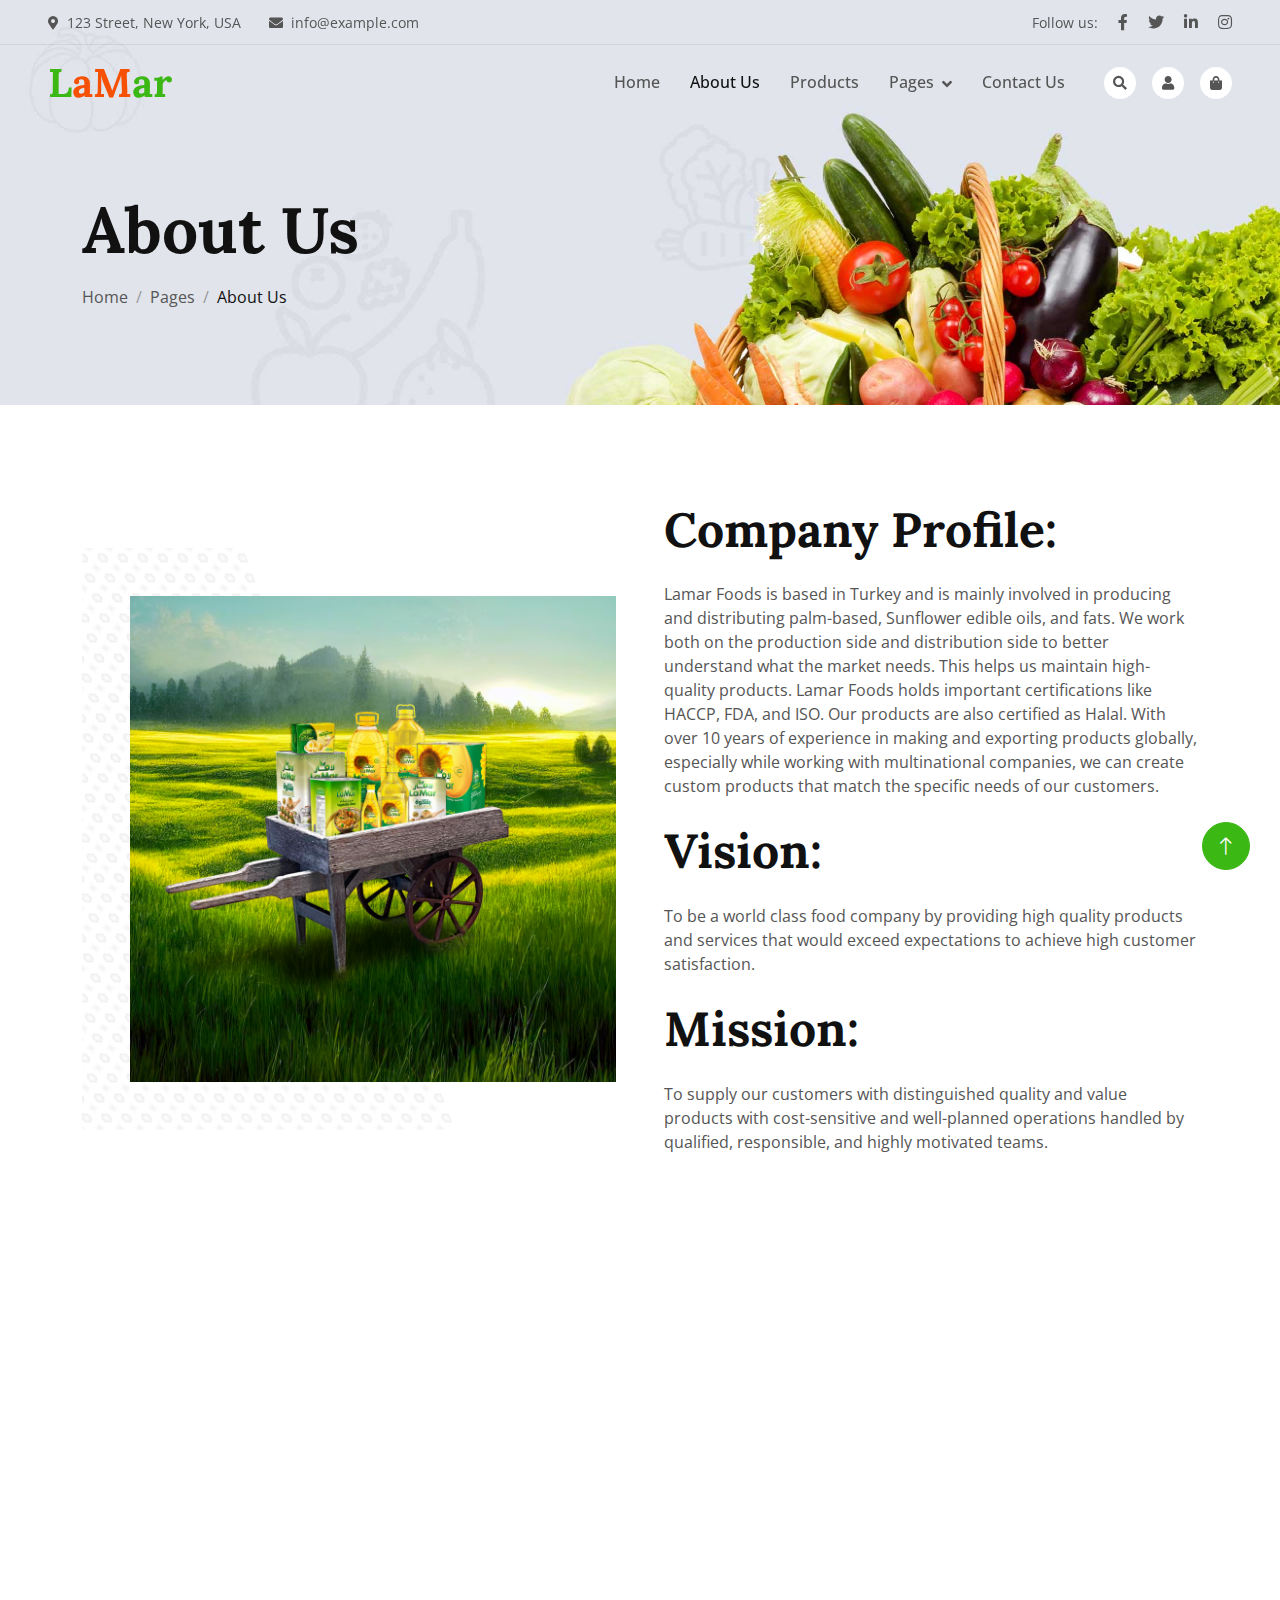
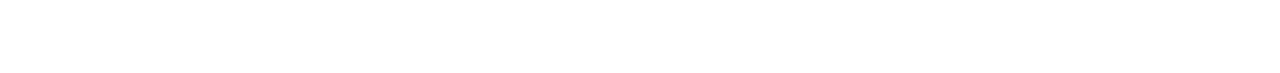
<file: about.html>
<!DOCTYPE html>
<html lang="en">

<head>
    <meta charset="utf-8">
    <title>LaMar</title>
    <meta content="width=device-width, initial-scale=1.0" name="viewport">
    <meta content="" name="keywords">
    <meta content="" name="description">

    <!-- Favicon -->
    <link href="img/favicon.ico" rel="icon">

    <!-- Google Web Fonts -->
    <link rel="preconnect" href="https://fonts.googleapis.com">
    <link rel="preconnect" href="https://fonts.gstatic.com" crossorigin>
    <link href="https://fonts.googleapis.com/css2?family=Open+Sans:wght@400;500&family=Lora:wght@600;700&display=swap" rel="stylesheet"> 

    <!-- Icon Font Stylesheet -->
    <link href="https://cdnjs.cloudflare.com/ajax/libs/font-awesome/5.10.0/css/all.min.css" rel="stylesheet">
    <link href="https://cdn.jsdelivr.net/npm/bootstrap-icons@1.4.1/font/bootstrap-icons.css" rel="stylesheet">

    <!-- Libraries Stylesheet -->
    <link href="lib/animate/animate.min.css" rel="stylesheet">
    <link href="lib/owlcarousel/assets/owl.carousel.min.css" rel="stylesheet">

    <!-- Customized Bootstrap Stylesheet -->
    <link href="css/bootstrap.min.css" rel="stylesheet">

    <!-- Template Stylesheet -->
    <link href="css/style.css" rel="stylesheet">
</head>

<body>
    <!-- Spinner Start -->
    <div id="spinner" class="show bg-white position-fixed translate-middle w-100 vh-100 top-50 start-50 d-flex align-items-center justify-content-center">
        <div class="spinner-border text-primary" role="status"></div>
    </div>
    <!-- Spinner End -->


    <!-- Navbar Start -->
    <div class="container-fluid fixed-top px-0 wow fadeIn" data-wow-delay="0.1s">
        <div class="top-bar row gx-0 align-items-center d-none d-lg-flex">
            <div class="col-lg-6 px-5 text-start">
                <small><i class="fa fa-map-marker-alt me-2"></i>123 Street, New York, USA</small>
                <small class="ms-4"><i class="fa fa-envelope me-2"></i>info@example.com</small>
            </div>
            <div class="col-lg-6 px-5 text-end">
                <small>Follow us:</small>
                <a class="text-body ms-3" href=""><i class="fab fa-facebook-f"></i></a>
                <a class="text-body ms-3" href=""><i class="fab fa-twitter"></i></a>
                <a class="text-body ms-3" href=""><i class="fab fa-linkedin-in"></i></a>
                <a class="text-body ms-3" href=""><i class="fab fa-instagram"></i></a>
            </div>
        </div>

        <nav class="navbar navbar-expand-lg navbar-light py-lg-0 px-lg-5 wow fadeIn" data-wow-delay="0.1s">
            <a href="index.html" class="navbar-brand ms-4 ms-lg-0">
                <h1 class="fw-bold text-primary m-0">L<span class="text-secondary">aM</span>ar</h1>
            </a>
            <button type="button" class="navbar-toggler me-4" data-bs-toggle="collapse" data-bs-target="#navbarCollapse">
                <span class="navbar-toggler-icon"></span>
            </button>
            <div class="collapse navbar-collapse" id="navbarCollapse">
                <div class="navbar-nav ms-auto p-4 p-lg-0">
                    <a href="index.html" class="nav-item nav-link">Home</a>
                    <a href="about.html" class="nav-item nav-link active">About Us</a>
                    <a href="product.html" class="nav-item nav-link">Products</a>
                    <div class="nav-item dropdown">
                        <a href="#" class="nav-link dropdown-toggle" data-bs-toggle="dropdown">Pages</a>
                        <div class="dropdown-menu m-0">
                            <a href="blog.html" class="dropdown-item">Blog Grid</a>
                            <a href="feature.html" class="dropdown-item">Our Features</a>
                            <a href="testimonial.html" class="dropdown-item">Testimonial</a>
                            <a href="404.html" class="dropdown-item">404 Page</a>
                        </div>
                    </div>
                    <a href="contact.html" class="nav-item nav-link">Contact Us</a>
                </div>
                <div class="d-none d-lg-flex ms-2">
                    <a class="btn-sm-square bg-white rounded-circle ms-3" href="">
                        <small class="fa fa-search text-body"></small>
                    </a>
                    <a class="btn-sm-square bg-white rounded-circle ms-3" href="">
                        <small class="fa fa-user text-body"></small>
                    </a>
                    <a class="btn-sm-square bg-white rounded-circle ms-3" href="">
                        <small class="fa fa-shopping-bag text-body"></small>
                    </a>
                </div>
            </div>
        </nav>
    </div>
    <!-- Navbar End -->


    <!-- Page Header Start -->
    <div class="container-fluid page-header mb-5 wow fadeIn" data-wow-delay="0.1s">
        <div class="container">
            <h1 class="display-3 mb-3 animated slideInDown">About Us</h1>
            <nav aria-label="breadcrumb animated slideInDown">
                <ol class="breadcrumb mb-0">
                    <li class="breadcrumb-item"><a class="text-body" href="#">Home</a></li>
                    <li class="breadcrumb-item"><a class="text-body" href="#">Pages</a></li>
                    <li class="breadcrumb-item text-dark active" aria-current="page">About Us</li>
                </ol>
            </nav>
        </div>
    </div>
    <!-- Page Header End -->


    <!-- About Start -->
    <div class="container-xxl py-5">
        <div class="container">
            <div class="row g-5 align-items-center">
                <div class="col-lg-6 wow fadeIn" data-wow-delay="0.1s">
                    <div class="about-img position-relative overflow-hidden p-5 pe-0">
                        <img class="img-fluid w-100" src="img/Cover Page.jpg">
                    </div>
                </div>
                <div class="col-lg-6 wow fadeIn" data-wow-delay="0.5s">
                    <h1 class="display-5 mb-4">Company Profile:</h1>
                    <p class="mb-4">
                        Lamar Foods is based in Turkey and is mainly involved in producing and distributing palm-based, Sunflower edible oils, and fats.

                        We work both on the production side and distribution side to better understand what the market needs. This helps us maintain high-quality products.
                        
                        Lamar Foods holds important certifications like HACCP, FDA, and ISO. Our products are also certified as Halal.
                        
                        With over 10 years of experience in making and exporting products globally, especially while working with multinational companies, we can create custom products that match the specific needs of our customers.
                        
                    </p>

                    <h1 class="display-5 mb-4">Vision:</h1>
                    <p class="mb-4">
                        To be a world class food company by providing high quality products and services that would exceed expectations to achieve high customer satisfaction.

                    </p>

                    <h1 class="display-5 mb-4">Mission:
                    </h1>
                    <p class="mb-4">
                        To supply our customers with distinguished quality and value products with cost-sensitive and well-planned operations handled by qualified, responsible, and highly motivated teams.

                    </p>

                    <!-- <p><i class="fa fa-check text-primary me-3"></i>Tempor erat elitr rebum at clita</p>
                    <p><i class="fa fa-check text-primary me-3"></i>Aliqu diam amet diam et eos</p>
                    <p><i class="fa fa-check text-primary me-3"></i>Clita duo justo magna dolore erat amet</p>
                    <a class="btn btn-primary rounded-pill py-3 px-5 mt-3" href="">Read More</a> -->
                </div>
            </div>
        </div>
    </div>
    <!-- About End -->


    <!-- Firm Visit Start -->
    <!-- <div class="container-fluid bg-primary bg-icon mt-5 py-6">
        <div class="container">
            <div class="row g-5 align-items-center">
                <div class="col-md-7 wow fadeIn" data-wow-delay="0.1s">
                    <h1 class="display-5 text-white mb-3">Visit Our Firm</h1>
                    <p class="text-white mb-0">Tempor erat elitr rebum at clita. Diam dolor diam ipsum sit. Aliqu diam amet diam et eos. Clita erat ipsum et lorem et sit, sed stet lorem sit clita duo justo magna dolore erat amet. Diam dolor diam ipsum sit. Aliqu diam amet diam et eos.</p>
                </div>
                <div class="col-md-5 text-md-end wow fadeIn" data-wow-delay="0.5s">
                    <a class="btn btn-lg btn-secondary rounded-pill py-3 px-5" href="">Visit Now</a>
                </div>
            </div>
        </div>
    </div> -->
    <!-- Firm Visit End -->


    <!-- Feature Start -->
    <!-- <div class="container-fluid bg-light bg-icon py-6">
        <div class="container">
            <div class="section-header text-center mx-auto mb-5 wow fadeInUp" data-wow-delay="0.1s" style="max-width: 500px;">
                <h1 class="display-5 mb-3">Our Features</h1>
                <p>Tempor ut dolore lorem kasd vero ipsum sit eirmod sit. Ipsum diam justo sed rebum vero dolor duo.</p>
            </div>
            <div class="row g-4">
                <div class="col-lg-4 col-md-6 wow fadeInUp" data-wow-delay="0.1s">
                    <div class="bg-white text-center h-100 p-4 p-xl-5">
                        <img class="img-fluid mb-4" src="img/icon-1.png" alt="">
                        <h4 class="mb-3">Natural Process</h4>
                        <p class="mb-4">Tempor ut dolore lorem kasd vero ipsum sit eirmod sit. Ipsum diam justo sed vero dolor duo.</p>
                        <a class="btn btn-outline-primary border-2 py-2 px-4 rounded-pill" href="">Read More</a>
                    </div>
                </div>
                <div class="col-lg-4 col-md-6 wow fadeInUp" data-wow-delay="0.3s">
                    <div class="bg-white text-center h-100 p-4 p-xl-5">
                        <img class="img-fluid mb-4" src="img/icon-2.png" alt="">
                        <h4 class="mb-3">Organic Products</h4>
                        <p class="mb-4">Tempor ut dolore lorem kasd vero ipsum sit eirmod sit. Ipsum diam justo sed vero dolor duo.</p>
                        <a class="btn btn-outline-primary border-2 py-2 px-4 rounded-pill" href="">Read More</a>
                    </div>
                </div>
                <div class="col-lg-4 col-md-6 wow fadeInUp" data-wow-delay="0.5s">
                    <div class="bg-white text-center h-100 p-4 p-xl-5">
                        <img class="img-fluid mb-4" src="img/icon-3.png" alt="">
                        <h4 class="mb-3">Biologically Safe</h4>
                        <p class="mb-4">Tempor ut dolore lorem kasd vero ipsum sit eirmod sit. Ipsum diam justo sed vero dolor duo.</p>
                        <a class="btn btn-outline-primary border-2 py-2 px-4 rounded-pill" href="">Read More</a>
                    </div>
                </div>
            </div>
        </div>
    </div> -->
    <!-- Feature End -->


    <!-- Footer Start -->
    <div class="container-fluid bg-dark footer pt-5 wow fadeIn" data-wow-delay="0.1s">
        <div class="container py-5">
            <div class="row g-5">
                <div class="col-lg-3 col-md-6">
                    <h1 class="fw-bold text-primary mb-4">F<span class="text-secondary">oo</span>dy</h1>
                    <p>Diam dolor diam ipsum sit. Aliqu diam amet diam et eos. Clita erat ipsum et lorem et sit, sed stet lorem sit clita</p>
                    <div class="d-flex pt-2">
                        <a class="btn btn-square btn-outline-light rounded-circle me-1" href=""><i class="fab fa-twitter"></i></a>
                        <a class="btn btn-square btn-outline-light rounded-circle me-1" href=""><i class="fab fa-facebook-f"></i></a>
                        <a class="btn btn-square btn-outline-light rounded-circle me-1" href=""><i class="fab fa-youtube"></i></a>
                        <a class="btn btn-square btn-outline-light rounded-circle me-0" href=""><i class="fab fa-linkedin-in"></i></a>
                    </div>
                </div>
                <div class="col-lg-3 col-md-6">
                    <h4 class="text-light mb-4">Address</h4>
                    <p><i class="fa fa-map-marker-alt me-3"></i>123 Street, New York, USA</p>
                    <p><i class="fa fa-phone-alt me-3"></i>+012 345 67890</p>
                    <p><i class="fa fa-envelope me-3"></i>info@example.com</p>
                </div>
                <div class="col-lg-3 col-md-6">
                    <h4 class="text-light mb-4">Quick Links</h4>
                    <a class="btn btn-link" href="">About Us</a>
                    <a class="btn btn-link" href="">Contact Us</a>
                    <a class="btn btn-link" href="">Our Services</a>
                    <a class="btn btn-link" href="">Terms & Condition</a>
                    <a class="btn btn-link" href="">Support</a>
                </div>
                <div class="col-lg-3 col-md-6">
                    <h4 class="text-light mb-4">Newsletter</h4>
                    <p>Dolor amet sit justo amet elitr clita ipsum elitr est.</p>
                    <div class="position-relative mx-auto" style="max-width: 400px;">
                        <input class="form-control bg-transparent w-100 py-3 ps-4 pe-5" type="text" placeholder="Your email">
                        <button type="button" class="btn btn-primary py-2 position-absolute top-0 end-0 mt-2 me-2">SignUp</button>
                    </div>
                </div>
            </div>
        </div>
        <div class="container-fluid copyright">
            <div class="container">
                <div class="row">
                    <div class="col-md-6 text-center text-md-start mb-3 mb-md-0">
                        &copy; <a href="#">Your Site Name</a>, All Right Reserved.
                    </div>
                    <div class="col-md-6 text-center text-md-end">
                        <!--/*** This template is free as long as you keep the footer author’s credit link/attribution link/backlink. If you'd like to use the template without the footer author’s credit link/attribution link/backlink, you can purchase the Credit Removal License from "https://htmlcodex.com/credit-removal". Thank you for your support. ***/-->
                        Designed By <a href="https://htmlcodex.com">HTML Codex</a>
                    </div>
                </div>
            </div>
        </div>
    </div>
    <!-- Footer End -->


    <!-- Back to Top -->
    <a href="#" class="btn btn-lg btn-primary btn-lg-square rounded-circle back-to-top"><i class="bi bi-arrow-up"></i></a>


    <!-- JavaScript Libraries -->
    <script src="https://code.jquery.com/jquery-3.4.1.min.js"></script>
    <script src="https://cdn.jsdelivr.net/npm/bootstrap@5.0.0/dist/js/bootstrap.bundle.min.js"></script>
    <script src="lib/wow/wow.min.js"></script>
    <script src="lib/easing/easing.min.js"></script>
    <script src="lib/waypoints/waypoints.min.js"></script>
    <script src="lib/owlcarousel/owl.carousel.min.js"></script>

    <!-- Template Javascript -->
    <script src="js/main.js"></script>
</body>

</html>
</file>
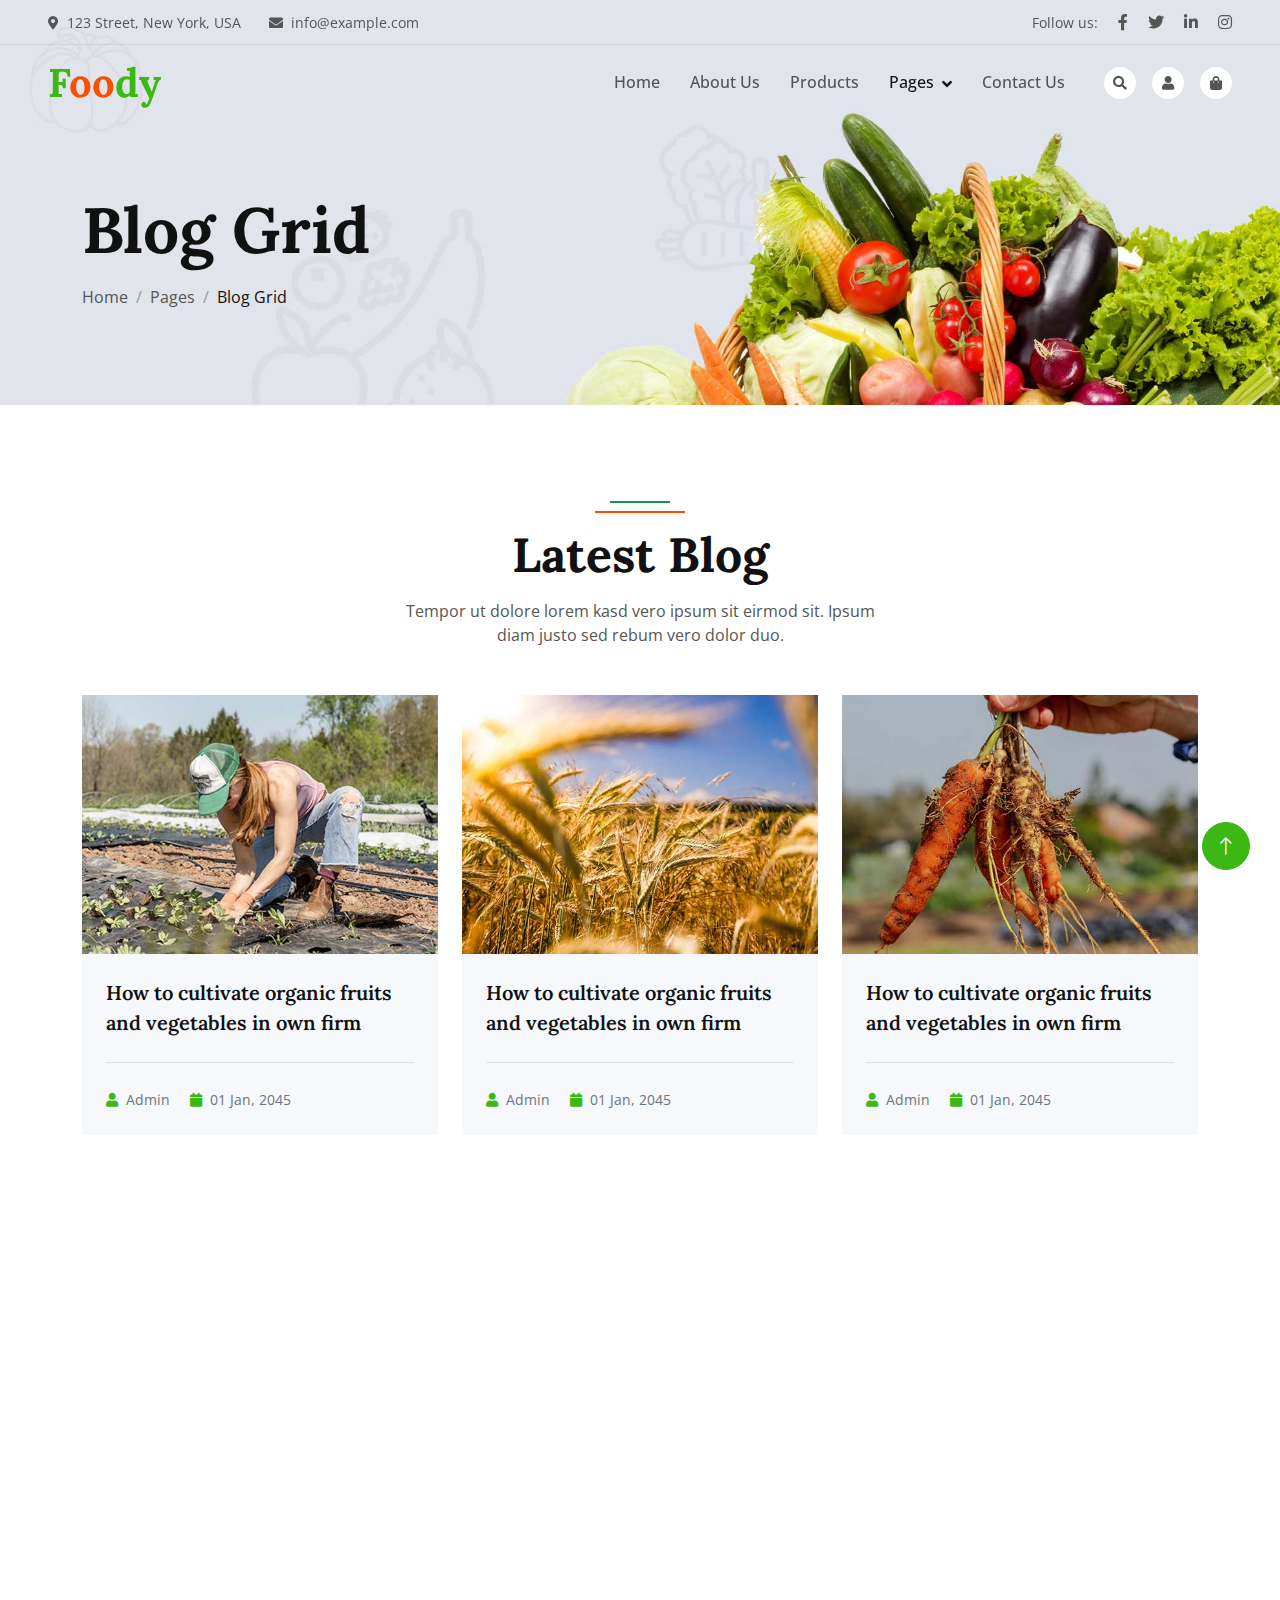
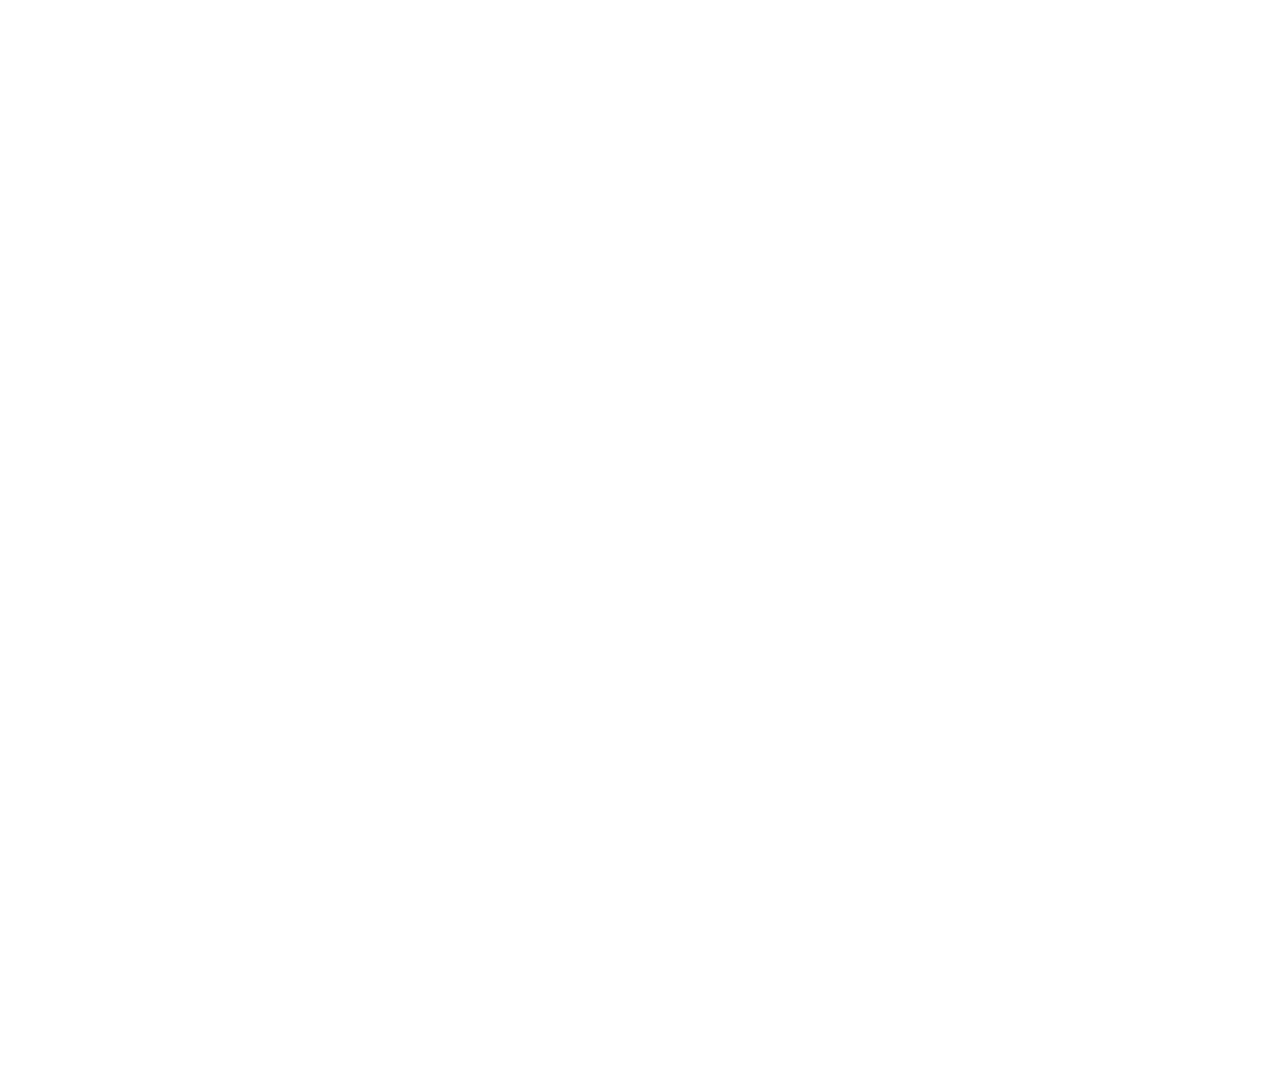
<file: blog.html>
<!DOCTYPE html>
<html lang="en">

<head>
    <meta charset="utf-8">
    <title>Foody - Organic Food Website Template</title>
    <meta content="width=device-width, initial-scale=1.0" name="viewport">
    <meta content="" name="keywords">
    <meta content="" name="description">

    <!-- Favicon -->
    <link href="img/favicon.ico" rel="icon">

    <!-- Google Web Fonts -->
    <link rel="preconnect" href="https://fonts.googleapis.com">
    <link rel="preconnect" href="https://fonts.gstatic.com" crossorigin>
    <link href="https://fonts.googleapis.com/css2?family=Open+Sans:wght@400;500&family=Lora:wght@600;700&display=swap" rel="stylesheet"> 

    <!-- Icon Font Stylesheet -->
    <link href="https://cdnjs.cloudflare.com/ajax/libs/font-awesome/5.10.0/css/all.min.css" rel="stylesheet">
    <link href="https://cdn.jsdelivr.net/npm/bootstrap-icons@1.4.1/font/bootstrap-icons.css" rel="stylesheet">

    <!-- Libraries Stylesheet -->
    <link href="lib/animate/animate.min.css" rel="stylesheet">
    <link href="lib/owlcarousel/assets/owl.carousel.min.css" rel="stylesheet">

    <!-- Customized Bootstrap Stylesheet -->
    <link href="css/bootstrap.min.css" rel="stylesheet">

    <!-- Template Stylesheet -->
    <link href="css/style.css" rel="stylesheet">
</head>

<body>
    <!-- Spinner Start -->
    <div id="spinner" class="show bg-white position-fixed translate-middle w-100 vh-100 top-50 start-50 d-flex align-items-center justify-content-center">
        <div class="spinner-border text-primary" role="status"></div>
    </div>
    <!-- Spinner End -->


    <!-- Navbar Start -->
    <div class="container-fluid fixed-top px-0 wow fadeIn" data-wow-delay="0.1s">
        <div class="top-bar row gx-0 align-items-center d-none d-lg-flex">
            <div class="col-lg-6 px-5 text-start">
                <small><i class="fa fa-map-marker-alt me-2"></i>123 Street, New York, USA</small>
                <small class="ms-4"><i class="fa fa-envelope me-2"></i>info@example.com</small>
            </div>
            <div class="col-lg-6 px-5 text-end">
                <small>Follow us:</small>
                <a class="text-body ms-3" href=""><i class="fab fa-facebook-f"></i></a>
                <a class="text-body ms-3" href=""><i class="fab fa-twitter"></i></a>
                <a class="text-body ms-3" href=""><i class="fab fa-linkedin-in"></i></a>
                <a class="text-body ms-3" href=""><i class="fab fa-instagram"></i></a>
            </div>
        </div>

        <nav class="navbar navbar-expand-lg navbar-light py-lg-0 px-lg-5 wow fadeIn" data-wow-delay="0.1s">
            <a href="index.html" class="navbar-brand ms-4 ms-lg-0">
                <h1 class="fw-bold text-primary m-0">F<span class="text-secondary">oo</span>dy</h1>
            </a>
            <button type="button" class="navbar-toggler me-4" data-bs-toggle="collapse" data-bs-target="#navbarCollapse">
                <span class="navbar-toggler-icon"></span>
            </button>
            <div class="collapse navbar-collapse" id="navbarCollapse">
                <div class="navbar-nav ms-auto p-4 p-lg-0">
                    <a href="index.html" class="nav-item nav-link">Home</a>
                    <a href="about.html" class="nav-item nav-link">About Us</a>
                    <a href="product.html" class="nav-item nav-link">Products</a>
                    <div class="nav-item dropdown">
                        <a href="#" class="nav-link dropdown-toggle active" data-bs-toggle="dropdown">Pages</a>
                        <div class="dropdown-menu m-0">
                            <a href="blog.html" class="dropdown-item active">Blog Grid</a>
                            <a href="feature.html" class="dropdown-item">Our Features</a>
                            <a href="testimonial.html" class="dropdown-item">Testimonial</a>
                            <a href="404.html" class="dropdown-item">404 Page</a>
                        </div>
                    </div>
                    <a href="contact.html" class="nav-item nav-link">Contact Us</a>
                </div>
                <div class="d-none d-lg-flex ms-2">
                    <a class="btn-sm-square bg-white rounded-circle ms-3" href="">
                        <small class="fa fa-search text-body"></small>
                    </a>
                    <a class="btn-sm-square bg-white rounded-circle ms-3" href="">
                        <small class="fa fa-user text-body"></small>
                    </a>
                    <a class="btn-sm-square bg-white rounded-circle ms-3" href="">
                        <small class="fa fa-shopping-bag text-body"></small>
                    </a>
                </div>
            </div>
        </nav>
    </div>
    <!-- Navbar End -->


    <!-- Page Header Start -->
    <div class="container-fluid page-header wow fadeIn" data-wow-delay="0.1s">
        <div class="container">
            <h1 class="display-3 mb-3 animated slideInDown">Blog Grid</h1>
            <nav aria-label="breadcrumb animated slideInDown">
                <ol class="breadcrumb mb-0">
                    <li class="breadcrumb-item"><a class="text-body" href="#">Home</a></li>
                    <li class="breadcrumb-item"><a class="text-body" href="#">Pages</a></li>
                    <li class="breadcrumb-item text-dark active" aria-current="page">Blog Grid</li>
                </ol>
            </nav>
        </div>
    </div>
    <!-- Page Header End -->


    <!-- Blog Start -->
    <div class="container-xxl py-6">
        <div class="container">
            <div class="section-header text-center mx-auto mb-5 wow fadeInUp" data-wow-delay="0.1s" style="max-width: 500px;">
                <h1 class="display-5 mb-3">Latest Blog</h1>
                <p>Tempor ut dolore lorem kasd vero ipsum sit eirmod sit. Ipsum diam justo sed rebum vero dolor duo.</p>
            </div>
            <div class="row g-4">
                <div class="col-lg-4 col-md-6 wow fadeInUp" data-wow-delay="0.1s">
                    <img class="img-fluid" src="img/blog-1.jpg" alt="">
                    <div class="bg-light p-4">
                        <a class="d-block h5 lh-base mb-4" href="">How to cultivate organic fruits and vegetables in own firm</a>
                        <div class="text-muted border-top pt-4">
                            <small class="me-3"><i class="fa fa-user text-primary me-2"></i>Admin</small>
                            <small class="me-3"><i class="fa fa-calendar text-primary me-2"></i>01 Jan, 2045</small>
                        </div>
                    </div>
                </div>
                <div class="col-lg-4 col-md-6 wow fadeInUp" data-wow-delay="0.3s">
                    <img class="img-fluid" src="img/blog-2.jpg" alt="">
                    <div class="bg-light p-4">
                        <a class="d-block h5 lh-base mb-4" href="">How to cultivate organic fruits and vegetables in own firm</a>
                        <div class="text-muted border-top pt-4">
                            <small class="me-3"><i class="fa fa-user text-primary me-2"></i>Admin</small>
                            <small class="me-3"><i class="fa fa-calendar text-primary me-2"></i>01 Jan, 2045</small>
                        </div>
                    </div>
                </div>
                <div class="col-lg-4 col-md-6 wow fadeInUp" data-wow-delay="0.5s">
                    <img class="img-fluid" src="img/blog-3.jpg" alt="">
                    <div class="bg-light p-4">
                        <a class="d-block h5 lh-base mb-4" href="">How to cultivate organic fruits and vegetables in own firm</a>
                        <div class="text-muted border-top pt-4">
                            <small class="me-3"><i class="fa fa-user text-primary me-2"></i>Admin</small>
                            <small class="me-3"><i class="fa fa-calendar text-primary me-2"></i>01 Jan, 2045</small>
                        </div>
                    </div>
                </div>
                <div class="col-lg-4 col-md-6 wow fadeInUp" data-wow-delay="0.1s">
                    <img class="img-fluid" src="img/blog-2.jpg" alt="">
                    <div class="bg-light p-4">
                        <a class="d-block h5 lh-base mb-4" href="">How to cultivate organic fruits and vegetables in own firm</a>
                        <div class="text-muted border-top pt-4">
                            <small class="me-3"><i class="fa fa-user text-primary me-2"></i>Admin</small>
                            <small class="me-3"><i class="fa fa-calendar text-primary me-2"></i>01 Jan, 2045</small>
                        </div>
                    </div>
                </div>
                <div class="col-lg-4 col-md-6 wow fadeInUp" data-wow-delay="0.3s">
                    <img class="img-fluid" src="img/blog-3.jpg" alt="">
                    <div class="bg-light p-4">
                        <a class="d-block h5 lh-base mb-4" href="">How to cultivate organic fruits and vegetables in own firm</a>
                        <div class="text-muted border-top pt-4">
                            <small class="me-3"><i class="fa fa-user text-primary me-2"></i>Admin</small>
                            <small class="me-3"><i class="fa fa-calendar text-primary me-2"></i>01 Jan, 2045</small>
                        </div>
                    </div>
                </div>
                <div class="col-lg-4 col-md-6 wow fadeInUp" data-wow-delay="0.5s">
                    <img class="img-fluid" src="img/blog-1.jpg" alt="">
                    <div class="bg-light p-4">
                        <a class="d-block h5 lh-base mb-4" href="">How to cultivate organic fruits and vegetables in own firm</a>
                        <div class="text-muted border-top pt-4">
                            <small class="me-3"><i class="fa fa-user text-primary me-2"></i>Admin</small>
                            <small class="me-3"><i class="fa fa-calendar text-primary me-2"></i>01 Jan, 2045</small>
                        </div>
                    </div>
                </div>
                <div class="col-lg-4 col-md-6 wow fadeInUp" data-wow-delay="0.1s">
                    <img class="img-fluid" src="img/blog-3.jpg" alt="">
                    <div class="bg-light p-4">
                        <a class="d-block h5 lh-base mb-4" href="">How to cultivate organic fruits and vegetables in own firm</a>
                        <div class="text-muted border-top pt-4">
                            <small class="me-3"><i class="fa fa-user text-primary me-2"></i>Admin</small>
                            <small class="me-3"><i class="fa fa-calendar text-primary me-2"></i>01 Jan, 2045</small>
                        </div>
                    </div>
                </div>
                <div class="col-lg-4 col-md-6 wow fadeInUp" data-wow-delay="0.3s">
                    <img class="img-fluid" src="img/blog-1.jpg" alt="">
                    <div class="bg-light p-4">
                        <a class="d-block h5 lh-base mb-4" href="">How to cultivate organic fruits and vegetables in own firm</a>
                        <div class="text-muted border-top pt-4">
                            <small class="me-3"><i class="fa fa-user text-primary me-2"></i>Admin</small>
                            <small class="me-3"><i class="fa fa-calendar text-primary me-2"></i>01 Jan, 2045</small>
                        </div>
                    </div>
                </div>
                <div class="col-lg-4 col-md-6 wow fadeInUp" data-wow-delay="0.5s">
                    <img class="img-fluid" src="img/blog-2.jpg" alt="">
                    <div class="bg-light p-4">
                        <a class="d-block h5 lh-base mb-4" href="">How to cultivate organic fruits and vegetables in own firm</a>
                        <div class="text-muted border-top pt-4">
                            <small class="me-3"><i class="fa fa-user text-primary me-2"></i>Admin</small>
                            <small class="me-3"><i class="fa fa-calendar text-primary me-2"></i>01 Jan, 2045</small>
                        </div>
                    </div>
                </div>
                <div class="col-12 text-center wow fadeInUp" data-wow-delay="0.1s">
                    <a class="btn btn-primary rounded-pill py-3 px-5" href="">Load More</a>
                </div>
            </div>
        </div>
    </div>
    <!-- Blog End -->


    <!-- Footer Start -->
    <div class="container-fluid bg-dark footer pt-5 wow fadeIn" data-wow-delay="0.1s">
        <div class="container py-5">
            <div class="row g-5">
                <div class="col-lg-3 col-md-6">
                    <h1 class="fw-bold text-primary mb-4">F<span class="text-secondary">oo</span>dy</h1>
                    <p>Diam dolor diam ipsum sit. Aliqu diam amet diam et eos. Clita erat ipsum et lorem et sit, sed stet lorem sit clita</p>
                    <div class="d-flex pt-2">
                        <a class="btn btn-square btn-outline-light rounded-circle me-1" href=""><i class="fab fa-twitter"></i></a>
                        <a class="btn btn-square btn-outline-light rounded-circle me-1" href=""><i class="fab fa-facebook-f"></i></a>
                        <a class="btn btn-square btn-outline-light rounded-circle me-1" href=""><i class="fab fa-youtube"></i></a>
                        <a class="btn btn-square btn-outline-light rounded-circle me-0" href=""><i class="fab fa-linkedin-in"></i></a>
                    </div>
                </div>
                <div class="col-lg-3 col-md-6">
                    <h4 class="text-light mb-4">Address</h4>
                    <p><i class="fa fa-map-marker-alt me-3"></i>123 Street, New York, USA</p>
                    <p><i class="fa fa-phone-alt me-3"></i>+012 345 67890</p>
                    <p><i class="fa fa-envelope me-3"></i>info@example.com</p>
                </div>
                <div class="col-lg-3 col-md-6">
                    <h4 class="text-light mb-4">Quick Links</h4>
                    <a class="btn btn-link" href="">About Us</a>
                    <a class="btn btn-link" href="">Contact Us</a>
                    <a class="btn btn-link" href="">Our Services</a>
                    <a class="btn btn-link" href="">Terms & Condition</a>
                    <a class="btn btn-link" href="">Support</a>
                </div>
                <div class="col-lg-3 col-md-6">
                    <h4 class="text-light mb-4">Newsletter</h4>
                    <p>Dolor amet sit justo amet elitr clita ipsum elitr est.</p>
                    <div class="position-relative mx-auto" style="max-width: 400px;">
                        <input class="form-control bg-transparent w-100 py-3 ps-4 pe-5" type="text" placeholder="Your email">
                        <button type="button" class="btn btn-primary py-2 position-absolute top-0 end-0 mt-2 me-2">SignUp</button>
                    </div>
                </div>
            </div>
        </div>
        <div class="container-fluid copyright">
            <div class="container">
                <div class="row">
                    <div class="col-md-6 text-center text-md-start mb-3 mb-md-0">
                        &copy; <a href="#">Your Site Name</a>, All Right Reserved.
                    </div>
                    <div class="col-md-6 text-center text-md-end">
                        <!--/*** This template is free as long as you keep the footer author’s credit link/attribution link/backlink. If you'd like to use the template without the footer author’s credit link/attribution link/backlink, you can purchase the Credit Removal License from "https://htmlcodex.com/credit-removal". Thank you for your support. ***/-->
                        Designed By <a href="https://htmlcodex.com">HTML Codex</a>
                    </div>
                </div>
            </div>
        </div>
    </div>
    <!-- Footer End -->


    <!-- Back to Top -->
    <a href="#" class="btn btn-lg btn-primary btn-lg-square rounded-circle back-to-top"><i class="bi bi-arrow-up"></i></a>


    <!-- JavaScript Libraries -->
    <script src="https://code.jquery.com/jquery-3.4.1.min.js"></script>
    <script src="https://cdn.jsdelivr.net/npm/bootstrap@5.0.0/dist/js/bootstrap.bundle.min.js"></script>
    <script src="lib/wow/wow.min.js"></script>
    <script src="lib/easing/easing.min.js"></script>
    <script src="lib/waypoints/waypoints.min.js"></script>
    <script src="lib/owlcarousel/owl.carousel.min.js"></script>

    <!-- Template Javascript -->
    <script src="js/main.js"></script>
</body>

</html>
</file>
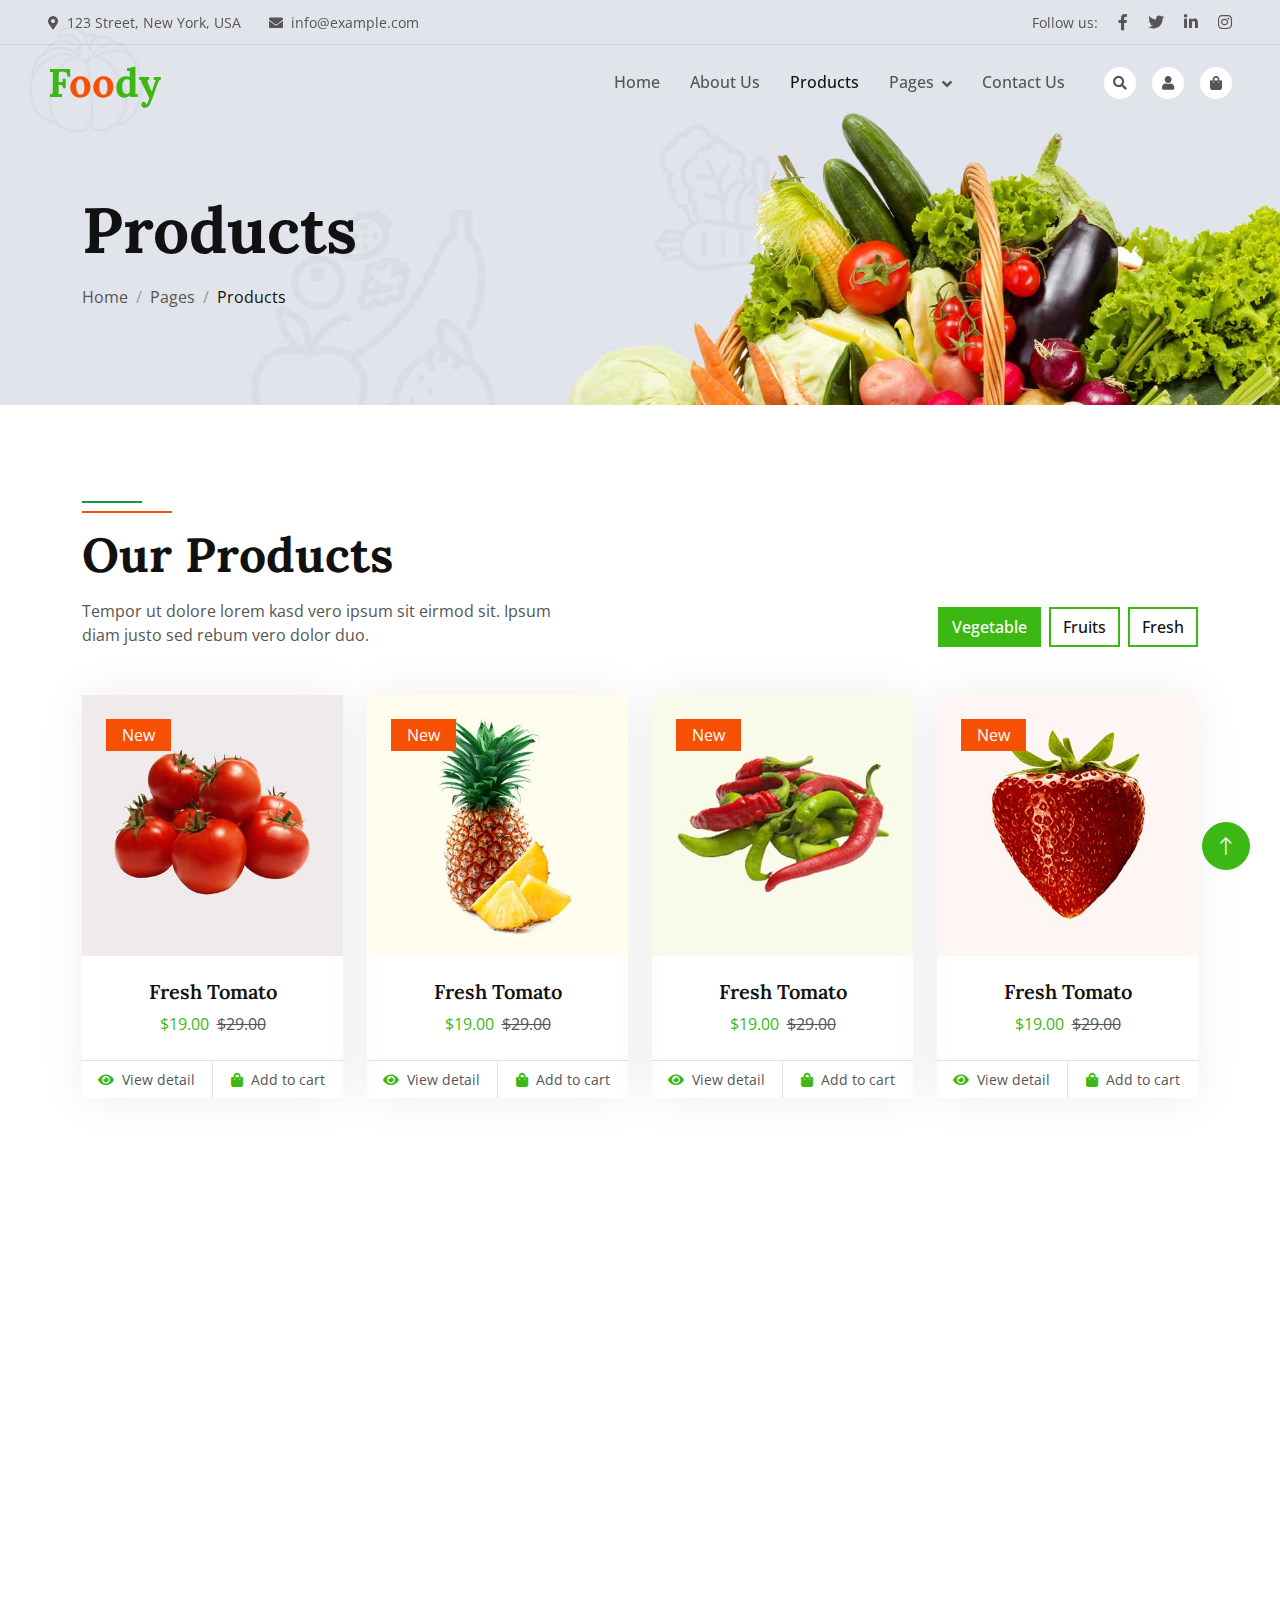
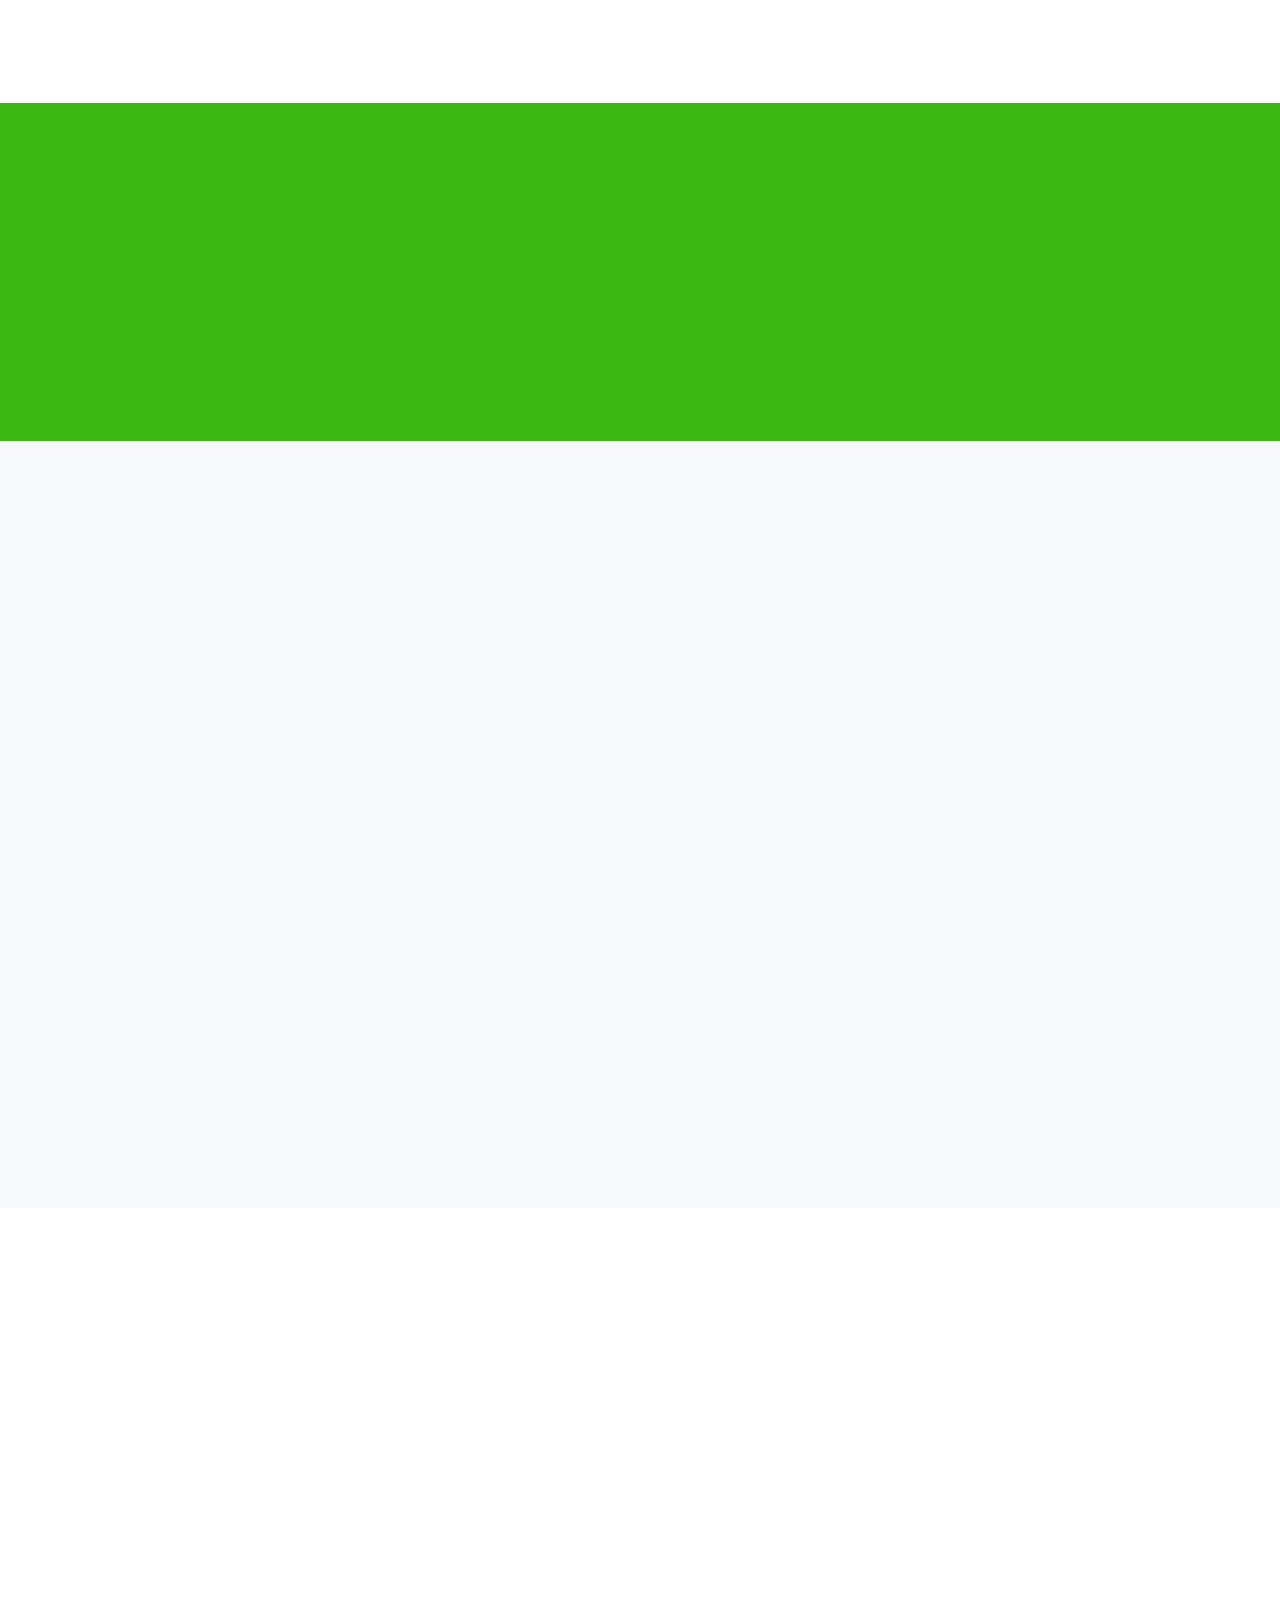
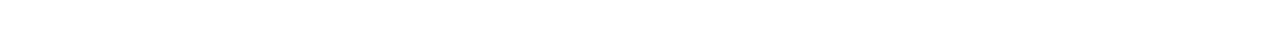
<file: product.html>
<!DOCTYPE html>
<html lang="en">

<head>
    <meta charset="utf-8">
    <title>Foody - Organic Food Website Template</title>
    <meta content="width=device-width, initial-scale=1.0" name="viewport">
    <meta content="" name="keywords">
    <meta content="" name="description">

    <!-- Favicon -->
    <link href="img/favicon.ico" rel="icon">

    <!-- Google Web Fonts -->
    <link rel="preconnect" href="https://fonts.googleapis.com">
    <link rel="preconnect" href="https://fonts.gstatic.com" crossorigin>
    <link href="https://fonts.googleapis.com/css2?family=Open+Sans:wght@400;500&family=Lora:wght@600;700&display=swap" rel="stylesheet"> 

    <!-- Icon Font Stylesheet -->
    <link href="https://cdnjs.cloudflare.com/ajax/libs/font-awesome/5.10.0/css/all.min.css" rel="stylesheet">
    <link href="https://cdn.jsdelivr.net/npm/bootstrap-icons@1.4.1/font/bootstrap-icons.css" rel="stylesheet">

    <!-- Libraries Stylesheet -->
    <link href="lib/animate/animate.min.css" rel="stylesheet">
    <link href="lib/owlcarousel/assets/owl.carousel.min.css" rel="stylesheet">

    <!-- Customized Bootstrap Stylesheet -->
    <link href="css/bootstrap.min.css" rel="stylesheet">

    <!-- Template Stylesheet -->
    <link href="css/style.css" rel="stylesheet">
</head>

<body>
    <!-- Spinner Start -->
    <div id="spinner" class="show bg-white position-fixed translate-middle w-100 vh-100 top-50 start-50 d-flex align-items-center justify-content-center">
        <div class="spinner-border text-primary" role="status"></div>
    </div>
    <!-- Spinner End -->


    <!-- Navbar Start -->
    <div class="container-fluid fixed-top px-0 wow fadeIn" data-wow-delay="0.1s">
        <div class="top-bar row gx-0 align-items-center d-none d-lg-flex">
            <div class="col-lg-6 px-5 text-start">
                <small><i class="fa fa-map-marker-alt me-2"></i>123 Street, New York, USA</small>
                <small class="ms-4"><i class="fa fa-envelope me-2"></i>info@example.com</small>
            </div>
            <div class="col-lg-6 px-5 text-end">
                <small>Follow us:</small>
                <a class="text-body ms-3" href=""><i class="fab fa-facebook-f"></i></a>
                <a class="text-body ms-3" href=""><i class="fab fa-twitter"></i></a>
                <a class="text-body ms-3" href=""><i class="fab fa-linkedin-in"></i></a>
                <a class="text-body ms-3" href=""><i class="fab fa-instagram"></i></a>
            </div>
        </div>

        <nav class="navbar navbar-expand-lg navbar-light py-lg-0 px-lg-5 wow fadeIn" data-wow-delay="0.1s">
            <a href="index.html" class="navbar-brand ms-4 ms-lg-0">
                <h1 class="fw-bold text-primary m-0">F<span class="text-secondary">oo</span>dy</h1>
            </a>
            <button type="button" class="navbar-toggler me-4" data-bs-toggle="collapse" data-bs-target="#navbarCollapse">
                <span class="navbar-toggler-icon"></span>
            </button>
            <div class="collapse navbar-collapse" id="navbarCollapse">
                <div class="navbar-nav ms-auto p-4 p-lg-0">
                    <a href="index.html" class="nav-item nav-link">Home</a>
                    <a href="about.html" class="nav-item nav-link">About Us</a>
                    <a href="product.html" class="nav-item nav-link active">Products</a>
                    <div class="nav-item dropdown">
                        <a href="#" class="nav-link dropdown-toggle" data-bs-toggle="dropdown">Pages</a>
                        <div class="dropdown-menu m-0">
                            <a href="blog.html" class="dropdown-item">Blog Grid</a>
                            <a href="feature.html" class="dropdown-item">Our Features</a>
                            <a href="testimonial.html" class="dropdown-item">Testimonial</a>
                            <a href="404.html" class="dropdown-item">404 Page</a>
                        </div>
                    </div>
                    <a href="contact.html" class="nav-item nav-link">Contact Us</a>
                </div>
                <div class="d-none d-lg-flex ms-2">
                    <a class="btn-sm-square bg-white rounded-circle ms-3" href="">
                        <small class="fa fa-search text-body"></small>
                    </a>
                    <a class="btn-sm-square bg-white rounded-circle ms-3" href="">
                        <small class="fa fa-user text-body"></small>
                    </a>
                    <a class="btn-sm-square bg-white rounded-circle ms-3" href="">
                        <small class="fa fa-shopping-bag text-body"></small>
                    </a>
                </div>
            </div>
        </nav>
    </div>
    <!-- Navbar End -->


    <!-- Page Header Start -->
    <div class="container-fluid page-header mb-5 wow fadeIn" data-wow-delay="0.1s">
        <div class="container">
            <h1 class="display-3 mb-3 animated slideInDown">Products</h1>
            <nav aria-label="breadcrumb animated slideInDown">
                <ol class="breadcrumb mb-0">
                    <li class="breadcrumb-item"><a class="text-body" href="#">Home</a></li>
                    <li class="breadcrumb-item"><a class="text-body" href="#">Pages</a></li>
                    <li class="breadcrumb-item text-dark active" aria-current="page">Products</li>
                </ol>
            </nav>
        </div>
    </div>
    <!-- Page Header End -->


    <!-- Product Start -->
    <div class="container-xxl py-5">
        <div class="container">
            <div class="row g-0 gx-5 align-items-end">
                <div class="col-lg-6">
                    <div class="section-header text-start mb-5 wow fadeInUp" data-wow-delay="0.1s" style="max-width: 500px;">
                        <h1 class="display-5 mb-3">Our Products</h1>
                        <p>Tempor ut dolore lorem kasd vero ipsum sit eirmod sit. Ipsum diam justo sed rebum vero dolor duo.</p>
                    </div>
                </div>
                <div class="col-lg-6 text-start text-lg-end wow slideInRight" data-wow-delay="0.1s">
                    <ul class="nav nav-pills d-inline-flex justify-content-end mb-5">
                        <li class="nav-item me-2">
                            <a class="btn btn-outline-primary border-2 active" data-bs-toggle="pill" href="#tab-1">Vegetable</a>
                        </li>
                        <li class="nav-item me-2">
                            <a class="btn btn-outline-primary border-2" data-bs-toggle="pill" href="#tab-2">Fruits </a>
                        </li>
                        <li class="nav-item me-0">
                            <a class="btn btn-outline-primary border-2" data-bs-toggle="pill" href="#tab-3">Fresh</a>
                        </li>
                    </ul>
                </div>
            </div>
            <div class="tab-content">
                <div id="tab-1" class="tab-pane fade show p-0 active">
                    <div class="row g-4">
                        <div class="col-xl-3 col-lg-4 col-md-6 wow fadeInUp" data-wow-delay="0.1s">
                            <div class="product-item">
                                <div class="position-relative bg-light overflow-hidden">
                                    <img class="img-fluid w-100" src="img/product-1.jpg" alt="">
                                    <div class="bg-secondary rounded text-white position-absolute start-0 top-0 m-4 py-1 px-3">New</div>
                                </div>
                                <div class="text-center p-4">
                                    <a class="d-block h5 mb-2" href="">Fresh Tomato</a>
                                    <span class="text-primary me-1">$19.00</span>
                                    <span class="text-body text-decoration-line-through">$29.00</span>
                                </div>
                                <div class="d-flex border-top">
                                    <small class="w-50 text-center border-end py-2">
                                        <a class="text-body" href=""><i class="fa fa-eye text-primary me-2"></i>View detail</a>
                                    </small>
                                    <small class="w-50 text-center py-2">
                                        <a class="text-body" href=""><i class="fa fa-shopping-bag text-primary me-2"></i>Add to cart</a>
                                    </small>
                                </div>
                            </div>
                        </div>
                        <div class="col-xl-3 col-lg-4 col-md-6 wow fadeInUp" data-wow-delay="0.3s">
                            <div class="product-item">
                                <div class="position-relative bg-light overflow-hidden">
                                    <img class="img-fluid w-100" src="img/product-2.jpg" alt="">
                                    <div class="bg-secondary rounded text-white position-absolute start-0 top-0 m-4 py-1 px-3">New</div>
                                </div>
                                <div class="text-center p-4">
                                    <a class="d-block h5 mb-2" href="">Fresh Tomato</a>
                                    <span class="text-primary me-1">$19.00</span>
                                    <span class="text-body text-decoration-line-through">$29.00</span>
                                </div>
                                <div class="d-flex border-top">
                                    <small class="w-50 text-center border-end py-2">
                                        <a class="text-body" href=""><i class="fa fa-eye text-primary me-2"></i>View detail</a>
                                    </small>
                                    <small class="w-50 text-center py-2">
                                        <a class="text-body" href=""><i class="fa fa-shopping-bag text-primary me-2"></i>Add to cart</a>
                                    </small>
                                </div>
                            </div>
                        </div>
                        <div class="col-xl-3 col-lg-4 col-md-6 wow fadeInUp" data-wow-delay="0.5s">
                            <div class="product-item">
                                <div class="position-relative bg-light overflow-hidden">
                                    <img class="img-fluid w-100" src="img/product-3.jpg" alt="">
                                    <div class="bg-secondary rounded text-white position-absolute start-0 top-0 m-4 py-1 px-3">New</div>
                                </div>
                                <div class="text-center p-4">
                                    <a class="d-block h5 mb-2" href="">Fresh Tomato</a>
                                    <span class="text-primary me-1">$19.00</span>
                                    <span class="text-body text-decoration-line-through">$29.00</span>
                                </div>
                                <div class="d-flex border-top">
                                    <small class="w-50 text-center border-end py-2">
                                        <a class="text-body" href=""><i class="fa fa-eye text-primary me-2"></i>View detail</a>
                                    </small>
                                    <small class="w-50 text-center py-2">
                                        <a class="text-body" href=""><i class="fa fa-shopping-bag text-primary me-2"></i>Add to cart</a>
                                    </small>
                                </div>
                            </div>
                        </div>
                        <div class="col-xl-3 col-lg-4 col-md-6 wow fadeInUp" data-wow-delay="0.7s">
                            <div class="product-item">
                                <div class="position-relative bg-light overflow-hidden">
                                    <img class="img-fluid w-100" src="img/product-4.jpg" alt="">
                                    <div class="bg-secondary rounded text-white position-absolute start-0 top-0 m-4 py-1 px-3">New</div>
                                </div>
                                <div class="text-center p-4">
                                    <a class="d-block h5 mb-2" href="">Fresh Tomato</a>
                                    <span class="text-primary me-1">$19.00</span>
                                    <span class="text-body text-decoration-line-through">$29.00</span>
                                </div>
                                <div class="d-flex border-top">
                                    <small class="w-50 text-center border-end py-2">
                                        <a class="text-body" href=""><i class="fa fa-eye text-primary me-2"></i>View detail</a>
                                    </small>
                                    <small class="w-50 text-center py-2">
                                        <a class="text-body" href=""><i class="fa fa-shopping-bag text-primary me-2"></i>Add to cart</a>
                                    </small>
                                </div>
                            </div>
                        </div>
                        <div class="col-xl-3 col-lg-4 col-md-6 wow fadeInUp" data-wow-delay="0.1s">
                            <div class="product-item">
                                <div class="position-relative bg-light overflow-hidden">
                                    <img class="img-fluid w-100" src="img/product-5.jpg" alt="">
                                    <div class="bg-secondary rounded text-white position-absolute start-0 top-0 m-4 py-1 px-3">New</div>
                                </div>
                                <div class="text-center p-4">
                                    <a class="d-block h5 mb-2" href="">Fresh Tomato</a>
                                    <span class="text-primary me-1">$19.00</span>
                                    <span class="text-body text-decoration-line-through">$29.00</span>
                                </div>
                                <div class="d-flex border-top">
                                    <small class="w-50 text-center border-end py-2">
                                        <a class="text-body" href=""><i class="fa fa-eye text-primary me-2"></i>View detail</a>
                                    </small>
                                    <small class="w-50 text-center py-2">
                                        <a class="text-body" href=""><i class="fa fa-shopping-bag text-primary me-2"></i>Add to cart</a>
                                    </small>
                                </div>
                            </div>
                        </div>
                        <div class="col-xl-3 col-lg-4 col-md-6 wow fadeInUp" data-wow-delay="0.3s">
                            <div class="product-item">
                                <div class="position-relative bg-light overflow-hidden">
                                    <img class="img-fluid w-100" src="img/product-6.jpg" alt="">
                                    <div class="bg-secondary rounded text-white position-absolute start-0 top-0 m-4 py-1 px-3">New</div>
                                </div>
                                <div class="text-center p-4">
                                    <a class="d-block h5 mb-2" href="">Fresh Tomato</a>
                                    <span class="text-primary me-1">$19.00</span>
                                    <span class="text-body text-decoration-line-through">$29.00</span>
                                </div>
                                <div class="d-flex border-top">
                                    <small class="w-50 text-center border-end py-2">
                                        <a class="text-body" href=""><i class="fa fa-eye text-primary me-2"></i>View detail</a>
                                    </small>
                                    <small class="w-50 text-center py-2">
                                        <a class="text-body" href=""><i class="fa fa-shopping-bag text-primary me-2"></i>Add to cart</a>
                                    </small>
                                </div>
                            </div>
                        </div>
                        <div class="col-xl-3 col-lg-4 col-md-6 wow fadeInUp" data-wow-delay="0.5s">
                            <div class="product-item">
                                <div class="position-relative bg-light overflow-hidden">
                                    <img class="img-fluid w-100" src="img/product-7.jpg" alt="">
                                    <div class="bg-secondary rounded text-white position-absolute start-0 top-0 m-4 py-1 px-3">New</div>
                                </div>
                                <div class="text-center p-4">
                                    <a class="d-block h5 mb-2" href="">Fresh Tomato</a>
                                    <span class="text-primary me-1">$19.00</span>
                                    <span class="text-body text-decoration-line-through">$29.00</span>
                                </div>
                                <div class="d-flex border-top">
                                    <small class="w-50 text-center border-end py-2">
                                        <a class="text-body" href=""><i class="fa fa-eye text-primary me-2"></i>View detail</a>
                                    </small>
                                    <small class="w-50 text-center py-2">
                                        <a class="text-body" href=""><i class="fa fa-shopping-bag text-primary me-2"></i>Add to cart</a>
                                    </small>
                                </div>
                            </div>
                        </div>
                        <div class="col-xl-3 col-lg-4 col-md-6 wow fadeInUp" data-wow-delay="0.7s">
                            <div class="product-item">
                                <div class="position-relative bg-light overflow-hidden">
                                    <img class="img-fluid w-100" src="img/product-8.jpg" alt="">
                                    <div class="bg-secondary rounded text-white position-absolute start-0 top-0 m-4 py-1 px-3">New</div>
                                </div>
                                <div class="text-center p-4">
                                    <a class="d-block h5 mb-2" href="">Fresh Tomato</a>
                                    <span class="text-primary me-1">$19.00</span>
                                    <span class="text-body text-decoration-line-through">$29.00</span>
                                </div>
                                <div class="d-flex border-top">
                                    <small class="w-50 text-center border-end py-2">
                                        <a class="text-body" href=""><i class="fa fa-eye text-primary me-2"></i>View detail</a>
                                    </small>
                                    <small class="w-50 text-center py-2">
                                        <a class="text-body" href=""><i class="fa fa-shopping-bag text-primary me-2"></i>Add to cart</a>
                                    </small>
                                </div>
                            </div>
                        </div>
                        <div class="col-12 text-center wow fadeInUp" data-wow-delay="0.1s">
                            <a class="btn btn-primary rounded-pill py-3 px-5" href="">Browse More Products</a>
                        </div>
                    </div>
                </div>
                <div id="tab-2" class="tab-pane fade show p-0">
                    <div class="row g-4">
                        <div class="col-xl-3 col-lg-4 col-md-6">
                            <div class="product-item">
                                <div class="position-relative bg-light overflow-hidden">
                                    <img class="img-fluid w-100" src="img/product-1.jpg" alt="">
                                    <div class="bg-secondary rounded text-white position-absolute start-0 top-0 m-4 py-1 px-3">New</div>
                                </div>
                                <div class="text-center p-4">
                                    <a class="d-block h5 mb-2" href="">Fresh Tomato</a>
                                    <span class="text-primary me-1">$19.00</span>
                                    <span class="text-body text-decoration-line-through">$29.00</span>
                                </div>
                                <div class="d-flex border-top">
                                    <small class="w-50 text-center border-end py-2">
                                        <a class="text-body" href=""><i class="fa fa-eye text-primary me-2"></i>View detail</a>
                                    </small>
                                    <small class="w-50 text-center py-2">
                                        <a class="text-body" href=""><i class="fa fa-shopping-bag text-primary me-2"></i>Add to cart</a>
                                    </small>
                                </div>
                            </div>
                        </div>
                        <div class="col-xl-3 col-lg-4 col-md-6">
                            <div class="product-item">
                                <div class="position-relative bg-light overflow-hidden">
                                    <img class="img-fluid w-100" src="img/product-2.jpg" alt="">
                                    <div class="bg-secondary rounded text-white position-absolute start-0 top-0 m-4 py-1 px-3">New</div>
                                </div>
                                <div class="text-center p-4">
                                    <a class="d-block h5 mb-2" href="">Fresh Tomato</a>
                                    <span class="text-primary me-1">$19.00</span>
                                    <span class="text-body text-decoration-line-through">$29.00</span>
                                </div>
                                <div class="d-flex border-top">
                                    <small class="w-50 text-center border-end py-2">
                                        <a class="text-body" href=""><i class="fa fa-eye text-primary me-2"></i>View detail</a>
                                    </small>
                                    <small class="w-50 text-center py-2">
                                        <a class="text-body" href=""><i class="fa fa-shopping-bag text-primary me-2"></i>Add to cart</a>
                                    </small>
                                </div>
                            </div>
                        </div>
                        <div class="col-xl-3 col-lg-4 col-md-6">
                            <div class="product-item">
                                <div class="position-relative bg-light overflow-hidden">
                                    <img class="img-fluid w-100" src="img/product-3.jpg" alt="">
                                    <div class="bg-secondary rounded text-white position-absolute start-0 top-0 m-4 py-1 px-3">New</div>
                                </div>
                                <div class="text-center p-4">
                                    <a class="d-block h5 mb-2" href="">Fresh Tomato</a>
                                    <span class="text-primary me-1">$19.00</span>
                                    <span class="text-body text-decoration-line-through">$29.00</span>
                                </div>
                                <div class="d-flex border-top">
                                    <small class="w-50 text-center border-end py-2">
                                        <a class="text-body" href=""><i class="fa fa-eye text-primary me-2"></i>View detail</a>
                                    </small>
                                    <small class="w-50 text-center py-2">
                                        <a class="text-body" href=""><i class="fa fa-shopping-bag text-primary me-2"></i>Add to cart</a>
                                    </small>
                                </div>
                            </div>
                        </div>
                        <div class="col-xl-3 col-lg-4 col-md-6">
                            <div class="product-item">
                                <div class="position-relative bg-light overflow-hidden">
                                    <img class="img-fluid w-100" src="img/product-4.jpg" alt="">
                                    <div class="bg-secondary rounded text-white position-absolute start-0 top-0 m-4 py-1 px-3">New</div>
                                </div>
                                <div class="text-center p-4">
                                    <a class="d-block h5 mb-2" href="">Fresh Tomato</a>
                                    <span class="text-primary me-1">$19.00</span>
                                    <span class="text-body text-decoration-line-through">$29.00</span>
                                </div>
                                <div class="d-flex border-top">
                                    <small class="w-50 text-center border-end py-2">
                                        <a class="text-body" href=""><i class="fa fa-eye text-primary me-2"></i>View detail</a>
                                    </small>
                                    <small class="w-50 text-center py-2">
                                        <a class="text-body" href=""><i class="fa fa-shopping-bag text-primary me-2"></i>Add to cart</a>
                                    </small>
                                </div>
                            </div>
                        </div>
                        <div class="col-xl-3 col-lg-4 col-md-6">
                            <div class="product-item">
                                <div class="position-relative bg-light overflow-hidden">
                                    <img class="img-fluid w-100" src="img/product-5.jpg" alt="">
                                    <div class="bg-secondary rounded text-white position-absolute start-0 top-0 m-4 py-1 px-3">New</div>
                                </div>
                                <div class="text-center p-4">
                                    <a class="d-block h5 mb-2" href="">Fresh Tomato</a>
                                    <span class="text-primary me-1">$19.00</span>
                                    <span class="text-body text-decoration-line-through">$29.00</span>
                                </div>
                                <div class="d-flex border-top">
                                    <small class="w-50 text-center border-end py-2">
                                        <a class="text-body" href=""><i class="fa fa-eye text-primary me-2"></i>View detail</a>
                                    </small>
                                    <small class="w-50 text-center py-2">
                                        <a class="text-body" href=""><i class="fa fa-shopping-bag text-primary me-2"></i>Add to cart</a>
                                    </small>
                                </div>
                            </div>
                        </div>
                        <div class="col-xl-3 col-lg-4 col-md-6">
                            <div class="product-item">
                                <div class="position-relative bg-light overflow-hidden">
                                    <img class="img-fluid w-100" src="img/product-6.jpg" alt="">
                                    <div class="bg-secondary rounded text-white position-absolute start-0 top-0 m-4 py-1 px-3">New</div>
                                </div>
                                <div class="text-center p-4">
                                    <a class="d-block h5 mb-2" href="">Fresh Tomato</a>
                                    <span class="text-primary me-1">$19.00</span>
                                    <span class="text-body text-decoration-line-through">$29.00</span>
                                </div>
                                <div class="d-flex border-top">
                                    <small class="w-50 text-center border-end py-2">
                                        <a class="text-body" href=""><i class="fa fa-eye text-primary me-2"></i>View detail</a>
                                    </small>
                                    <small class="w-50 text-center py-2">
                                        <a class="text-body" href=""><i class="fa fa-shopping-bag text-primary me-2"></i>Add to cart</a>
                                    </small>
                                </div>
                            </div>
                        </div>
                        <div class="col-xl-3 col-lg-4 col-md-6">
                            <div class="product-item">
                                <div class="position-relative bg-light overflow-hidden">
                                    <img class="img-fluid w-100" src="img/product-7.jpg" alt="">
                                    <div class="bg-secondary rounded text-white position-absolute start-0 top-0 m-4 py-1 px-3">New</div>
                                </div>
                                <div class="text-center p-4">
                                    <a class="d-block h5 mb-2" href="">Fresh Tomato</a>
                                    <span class="text-primary me-1">$19.00</span>
                                    <span class="text-body text-decoration-line-through">$29.00</span>
                                </div>
                                <div class="d-flex border-top">
                                    <small class="w-50 text-center border-end py-2">
                                        <a class="text-body" href=""><i class="fa fa-eye text-primary me-2"></i>View detail</a>
                                    </small>
                                    <small class="w-50 text-center py-2">
                                        <a class="text-body" href=""><i class="fa fa-shopping-bag text-primary me-2"></i>Add to cart</a>
                                    </small>
                                </div>
                            </div>
                        </div>
                        <div class="col-xl-3 col-lg-4 col-md-6">
                            <div class="product-item">
                                <div class="position-relative bg-light overflow-hidden">
                                    <img class="img-fluid w-100" src="img/product-8.jpg" alt="">
                                    <div class="bg-secondary rounded text-white position-absolute start-0 top-0 m-4 py-1 px-3">New</div>
                                </div>
                                <div class="text-center p-4">
                                    <a class="d-block h5 mb-2" href="">Fresh Tomato</a>
                                    <span class="text-primary me-1">$19.00</span>
                                    <span class="text-body text-decoration-line-through">$29.00</span>
                                </div>
                                <div class="d-flex border-top">
                                    <small class="w-50 text-center border-end py-2">
                                        <a class="text-body" href=""><i class="fa fa-eye text-primary me-2"></i>View detail</a>
                                    </small>
                                    <small class="w-50 text-center py-2">
                                        <a class="text-body" href=""><i class="fa fa-shopping-bag text-primary me-2"></i>Add to cart</a>
                                    </small>
                                </div>
                            </div>
                        </div>
                        <div class="col-12 text-center">
                            <a class="btn btn-primary rounded-pill py-3 px-5" href="">Browse More Products</a>
                        </div>
                    </div>
                </div>
                <div id="tab-3" class="tab-pane fade show p-0">
                    <div class="row g-4">
                        <div class="col-xl-3 col-lg-4 col-md-6">
                            <div class="product-item">
                                <div class="position-relative bg-light overflow-hidden">
                                    <img class="img-fluid w-100" src="img/product-1.jpg" alt="">
                                    <div class="bg-secondary rounded text-white position-absolute start-0 top-0 m-4 py-1 px-3">New</div>
                                </div>
                                <div class="text-center p-4">
                                    <a class="d-block h5 mb-2" href="">Fresh Tomato</a>
                                    <span class="text-primary me-1">$19.00</span>
                                    <span class="text-body text-decoration-line-through">$29.00</span>
                                </div>
                                <div class="d-flex border-top">
                                    <small class="w-50 text-center border-end py-2">
                                        <a class="text-body" href=""><i class="fa fa-eye text-primary me-2"></i>View detail</a>
                                    </small>
                                    <small class="w-50 text-center py-2">
                                        <a class="text-body" href=""><i class="fa fa-shopping-bag text-primary me-2"></i>Add to cart</a>
                                    </small>
                                </div>
                            </div>
                        </div>
                        <div class="col-xl-3 col-lg-4 col-md-6">
                            <div class="product-item">
                                <div class="position-relative bg-light overflow-hidden">
                                    <img class="img-fluid w-100" src="img/product-2.jpg" alt="">
                                    <div class="bg-secondary rounded text-white position-absolute start-0 top-0 m-4 py-1 px-3">New</div>
                                </div>
                                <div class="text-center p-4">
                                    <a class="d-block h5 mb-2" href="">Fresh Tomato</a>
                                    <span class="text-primary me-1">$19.00</span>
                                    <span class="text-body text-decoration-line-through">$29.00</span>
                                </div>
                                <div class="d-flex border-top">
                                    <small class="w-50 text-center border-end py-2">
                                        <a class="text-body" href=""><i class="fa fa-eye text-primary me-2"></i>View detail</a>
                                    </small>
                                    <small class="w-50 text-center py-2">
                                        <a class="text-body" href=""><i class="fa fa-shopping-bag text-primary me-2"></i>Add to cart</a>
                                    </small>
                                </div>
                            </div>
                        </div>
                        <div class="col-xl-3 col-lg-4 col-md-6">
                            <div class="product-item">
                                <div class="position-relative bg-light overflow-hidden">
                                    <img class="img-fluid w-100" src="img/product-3.jpg" alt="">
                                    <div class="bg-secondary rounded text-white position-absolute start-0 top-0 m-4 py-1 px-3">New</div>
                                </div>
                                <div class="text-center p-4">
                                    <a class="d-block h5 mb-2" href="">Fresh Tomato</a>
                                    <span class="text-primary me-1">$19.00</span>
                                    <span class="text-body text-decoration-line-through">$29.00</span>
                                </div>
                                <div class="d-flex border-top">
                                    <small class="w-50 text-center border-end py-2">
                                        <a class="text-body" href=""><i class="fa fa-eye text-primary me-2"></i>View detail</a>
                                    </small>
                                    <small class="w-50 text-center py-2">
                                        <a class="text-body" href=""><i class="fa fa-shopping-bag text-primary me-2"></i>Add to cart</a>
                                    </small>
                                </div>
                            </div>
                        </div>
                        <div class="col-xl-3 col-lg-4 col-md-6">
                            <div class="product-item">
                                <div class="position-relative bg-light overflow-hidden">
                                    <img class="img-fluid w-100" src="img/product-4.jpg" alt="">
                                    <div class="bg-secondary rounded text-white position-absolute start-0 top-0 m-4 py-1 px-3">New</div>
                                </div>
                                <div class="text-center p-4">
                                    <a class="d-block h5 mb-2" href="">Fresh Tomato</a>
                                    <span class="text-primary me-1">$19.00</span>
                                    <span class="text-body text-decoration-line-through">$29.00</span>
                                </div>
                                <div class="d-flex border-top">
                                    <small class="w-50 text-center border-end py-2">
                                        <a class="text-body" href=""><i class="fa fa-eye text-primary me-2"></i>View detail</a>
                                    </small>
                                    <small class="w-50 text-center py-2">
                                        <a class="text-body" href=""><i class="fa fa-shopping-bag text-primary me-2"></i>Add to cart</a>
                                    </small>
                                </div>
                            </div>
                        </div>
                        <div class="col-xl-3 col-lg-4 col-md-6">
                            <div class="product-item">
                                <div class="position-relative bg-light overflow-hidden">
                                    <img class="img-fluid w-100" src="img/product-5.jpg" alt="">
                                    <div class="bg-secondary rounded text-white position-absolute start-0 top-0 m-4 py-1 px-3">New</div>
                                </div>
                                <div class="text-center p-4">
                                    <a class="d-block h5 mb-2" href="">Fresh Tomato</a>
                                    <span class="text-primary me-1">$19.00</span>
                                    <span class="text-body text-decoration-line-through">$29.00</span>
                                </div>
                                <div class="d-flex border-top">
                                    <small class="w-50 text-center border-end py-2">
                                        <a class="text-body" href=""><i class="fa fa-eye text-primary me-2"></i>View detail</a>
                                    </small>
                                    <small class="w-50 text-center py-2">
                                        <a class="text-body" href=""><i class="fa fa-shopping-bag text-primary me-2"></i>Add to cart</a>
                                    </small>
                                </div>
                            </div>
                        </div>
                        <div class="col-xl-3 col-lg-4 col-md-6">
                            <div class="product-item">
                                <div class="position-relative bg-light overflow-hidden">
                                    <img class="img-fluid w-100" src="img/product-6.jpg" alt="">
                                    <div class="bg-secondary rounded text-white position-absolute start-0 top-0 m-4 py-1 px-3">New</div>
                                </div>
                                <div class="text-center p-4">
                                    <a class="d-block h5 mb-2" href="">Fresh Tomato</a>
                                    <span class="text-primary me-1">$19.00</span>
                                    <span class="text-body text-decoration-line-through">$29.00</span>
                                </div>
                                <div class="d-flex border-top">
                                    <small class="w-50 text-center border-end py-2">
                                        <a class="text-body" href=""><i class="fa fa-eye text-primary me-2"></i>View detail</a>
                                    </small>
                                    <small class="w-50 text-center py-2">
                                        <a class="text-body" href=""><i class="fa fa-shopping-bag text-primary me-2"></i>Add to cart</a>
                                    </small>
                                </div>
                            </div>
                        </div>
                        <div class="col-xl-3 col-lg-4 col-md-6">
                            <div class="product-item">
                                <div class="position-relative bg-light overflow-hidden">
                                    <img class="img-fluid w-100" src="img/product-7.jpg" alt="">
                                    <div class="bg-secondary rounded text-white position-absolute start-0 top-0 m-4 py-1 px-3">New</div>
                                </div>
                                <div class="text-center p-4">
                                    <a class="d-block h5 mb-2" href="">Fresh Tomato</a>
                                    <span class="text-primary me-1">$19.00</span>
                                    <span class="text-body text-decoration-line-through">$29.00</span>
                                </div>
                                <div class="d-flex border-top">
                                    <small class="w-50 text-center border-end py-2">
                                        <a class="text-body" href=""><i class="fa fa-eye text-primary me-2"></i>View detail</a>
                                    </small>
                                    <small class="w-50 text-center py-2">
                                        <a class="text-body" href=""><i class="fa fa-shopping-bag text-primary me-2"></i>Add to cart</a>
                                    </small>
                                </div>
                            </div>
                        </div>
                        <div class="col-xl-3 col-lg-4 col-md-6">
                            <div class="product-item">
                                <div class="position-relative bg-light overflow-hidden">
                                    <img class="img-fluid w-100" src="img/product-8.jpg" alt="">
                                    <div class="bg-secondary rounded text-white position-absolute start-0 top-0 m-4 py-1 px-3">New</div>
                                </div>
                                <div class="text-center p-4">
                                    <a class="d-block h5 mb-2" href="">Fresh Tomato</a>
                                    <span class="text-primary me-1">$19.00</span>
                                    <span class="text-body text-decoration-line-through">$29.00</span>
                                </div>
                                <div class="d-flex border-top">
                                    <small class="w-50 text-center border-end py-2">
                                        <a class="text-body" href=""><i class="fa fa-eye text-primary me-2"></i>View detail</a>
                                    </small>
                                    <small class="w-50 text-center py-2">
                                        <a class="text-body" href=""><i class="fa fa-shopping-bag text-primary me-2"></i>Add to cart</a>
                                    </small>
                                </div>
                            </div>
                        </div>
                        <div class="col-12 text-center">
                            <a class="btn btn-primary rounded-pill py-3 px-5" href="">Browse More Products</a>
                        </div>
                    </div>
                </div>
            </div>
        </div>
    </div>
    <!-- Product End -->


    <!-- Firm Visit Start -->
    <div class="container-fluid bg-primary bg-icon mt-5 py-6">
        <div class="container">
            <div class="row g-5 align-items-center">
                <div class="col-md-7 wow fadeIn" data-wow-delay="0.1s">
                    <h1 class="display-5 text-white mb-3">Visit Our Firm</h1>
                    <p class="text-white mb-0">Tempor erat elitr rebum at clita. Diam dolor diam ipsum sit. Aliqu diam amet diam et eos. Clita erat ipsum et lorem et sit, sed stet lorem sit clita duo justo magna dolore erat amet. Diam dolor diam ipsum sit. Aliqu diam amet diam et eos.</p>
                </div>
                <div class="col-md-5 text-md-end wow fadeIn" data-wow-delay="0.5s">
                    <a class="btn btn-lg btn-secondary rounded-pill py-3 px-5" href="">Visit Now</a>
                </div>
            </div>
        </div>
    </div>
    <!-- Firm Visit End -->


    <!-- Testimonial Start -->
    <div class="container-fluid bg-light bg-icon py-6">
        <div class="container">
            <div class="section-header text-center mx-auto mb-5 wow fadeInUp" data-wow-delay="0.1s" style="max-width: 500px;">
                <h1 class="display-5 mb-3">Customer Review</h1>
                <p>Tempor ut dolore lorem kasd vero ipsum sit eirmod sit. Ipsum diam justo sed rebum vero dolor duo.</p>
            </div>
            <div class="owl-carousel testimonial-carousel wow fadeInUp" data-wow-delay="0.1s">
                <div class="testimonial-item position-relative bg-white p-5 mt-4">
                    <i class="fa fa-quote-left fa-3x text-primary position-absolute top-0 start-0 mt-n4 ms-5"></i>
                    <p class="mb-4">Tempor erat elitr rebum at clita. Diam dolor diam ipsum sit diam amet diam et eos. Clita erat ipsum et lorem et sit.</p>
                    <div class="d-flex align-items-center">
                        <img class="flex-shrink-0 rounded-circle" src="img/testimonial-1.jpg" alt="">
                        <div class="ms-3">
                            <h5 class="mb-1">Client Name</h5>
                            <span>Profession</span>
                        </div>
                    </div>
                </div>
                <div class="testimonial-item position-relative bg-white p-5 mt-4">
                    <i class="fa fa-quote-left fa-3x text-primary position-absolute top-0 start-0 mt-n4 ms-5"></i>
                    <p class="mb-4">Tempor erat elitr rebum at clita. Diam dolor diam ipsum sit diam amet diam et eos. Clita erat ipsum et lorem et sit.</p>
                    <div class="d-flex align-items-center">
                        <img class="flex-shrink-0 rounded-circle" src="img/testimonial-2.jpg" alt="">
                        <div class="ms-3">
                            <h5 class="mb-1">Client Name</h5>
                            <span>Profession</span>
                        </div>
                    </div>
                </div>
                <div class="testimonial-item position-relative bg-white p-5 mt-4">
                    <i class="fa fa-quote-left fa-3x text-primary position-absolute top-0 start-0 mt-n4 ms-5"></i>
                    <p class="mb-4">Tempor erat elitr rebum at clita. Diam dolor diam ipsum sit diam amet diam et eos. Clita erat ipsum et lorem et sit.</p>
                    <div class="d-flex align-items-center">
                        <img class="flex-shrink-0 rounded-circle" src="img/testimonial-3.jpg" alt="">
                        <div class="ms-3">
                            <h5 class="mb-1">Client Name</h5>
                            <span>Profession</span>
                        </div>
                    </div>
                </div>
                <div class="testimonial-item position-relative bg-white p-5 mt-4">
                    <i class="fa fa-quote-left fa-3x text-primary position-absolute top-0 start-0 mt-n4 ms-5"></i>
                    <p class="mb-4">Tempor erat elitr rebum at clita. Diam dolor diam ipsum sit diam amet diam et eos. Clita erat ipsum et lorem et sit.</p>
                    <div class="d-flex align-items-center">
                        <img class="flex-shrink-0 rounded-circle" src="img/testimonial-4.jpg" alt="">
                        <div class="ms-3">
                            <h5 class="mb-1">Client Name</h5>
                            <span>Profession</span>
                        </div>
                    </div>
                </div>
            </div>
        </div>
    </div>
    <!-- Testimonial End -->


    <!-- Footer Start -->
    <div class="container-fluid bg-dark footer pt-5 wow fadeIn" data-wow-delay="0.1s">
        <div class="container py-5">
            <div class="row g-5">
                <div class="col-lg-3 col-md-6">
                    <h1 class="fw-bold text-primary mb-4">F<span class="text-secondary">oo</span>dy</h1>
                    <p>Diam dolor diam ipsum sit. Aliqu diam amet diam et eos. Clita erat ipsum et lorem et sit, sed stet lorem sit clita</p>
                    <div class="d-flex pt-2">
                        <a class="btn btn-square btn-outline-light rounded-circle me-1" href=""><i class="fab fa-twitter"></i></a>
                        <a class="btn btn-square btn-outline-light rounded-circle me-1" href=""><i class="fab fa-facebook-f"></i></a>
                        <a class="btn btn-square btn-outline-light rounded-circle me-1" href=""><i class="fab fa-youtube"></i></a>
                        <a class="btn btn-square btn-outline-light rounded-circle me-0" href=""><i class="fab fa-linkedin-in"></i></a>
                    </div>
                </div>
                <div class="col-lg-3 col-md-6">
                    <h4 class="text-light mb-4">Address</h4>
                    <p><i class="fa fa-map-marker-alt me-3"></i>123 Street, New York, USA</p>
                    <p><i class="fa fa-phone-alt me-3"></i>+012 345 67890</p>
                    <p><i class="fa fa-envelope me-3"></i>info@example.com</p>
                </div>
                <div class="col-lg-3 col-md-6">
                    <h4 class="text-light mb-4">Quick Links</h4>
                    <a class="btn btn-link" href="">About Us</a>
                    <a class="btn btn-link" href="">Contact Us</a>
                    <a class="btn btn-link" href="">Our Services</a>
                    <a class="btn btn-link" href="">Terms & Condition</a>
                    <a class="btn btn-link" href="">Support</a>
                </div>
                <div class="col-lg-3 col-md-6">
                    <h4 class="text-light mb-4">Newsletter</h4>
                    <p>Dolor amet sit justo amet elitr clita ipsum elitr est.</p>
                    <div class="position-relative mx-auto" style="max-width: 400px;">
                        <input class="form-control bg-transparent w-100 py-3 ps-4 pe-5" type="text" placeholder="Your email">
                        <button type="button" class="btn btn-primary py-2 position-absolute top-0 end-0 mt-2 me-2">SignUp</button>
                    </div>
                </div>
            </div>
        </div>
        <div class="container-fluid copyright">
            <div class="container">
                <div class="row">
                    <div class="col-md-6 text-center text-md-start mb-3 mb-md-0">
                        &copy; <a href="#">Your Site Name</a>, All Right Reserved.
                    </div>
                    <div class="col-md-6 text-center text-md-end">
                        <!--/*** This template is free as long as you keep the footer author’s credit link/attribution link/backlink. If you'd like to use the template without the footer author’s credit link/attribution link/backlink, you can purchase the Credit Removal License from "https://htmlcodex.com/credit-removal". Thank you for your support. ***/-->
                        Designed By <a href="https://htmlcodex.com">HTML Codex</a>
                    </div>
                </div>
            </div>
        </div>
    </div>
    <!-- Footer End -->


    <!-- Back to Top -->
    <a href="#" class="btn btn-lg btn-primary btn-lg-square rounded-circle back-to-top"><i class="bi bi-arrow-up"></i></a>


    <!-- JavaScript Libraries -->
    <script src="https://code.jquery.com/jquery-3.4.1.min.js"></script>
    <script src="https://cdn.jsdelivr.net/npm/bootstrap@5.0.0/dist/js/bootstrap.bundle.min.js"></script>
    <script src="lib/wow/wow.min.js"></script>
    <script src="lib/easing/easing.min.js"></script>
    <script src="lib/waypoints/waypoints.min.js"></script>
    <script src="lib/owlcarousel/owl.carousel.min.js"></script>

    <!-- Template Javascript -->
    <script src="js/main.js"></script>
</body>

</html>
</file>
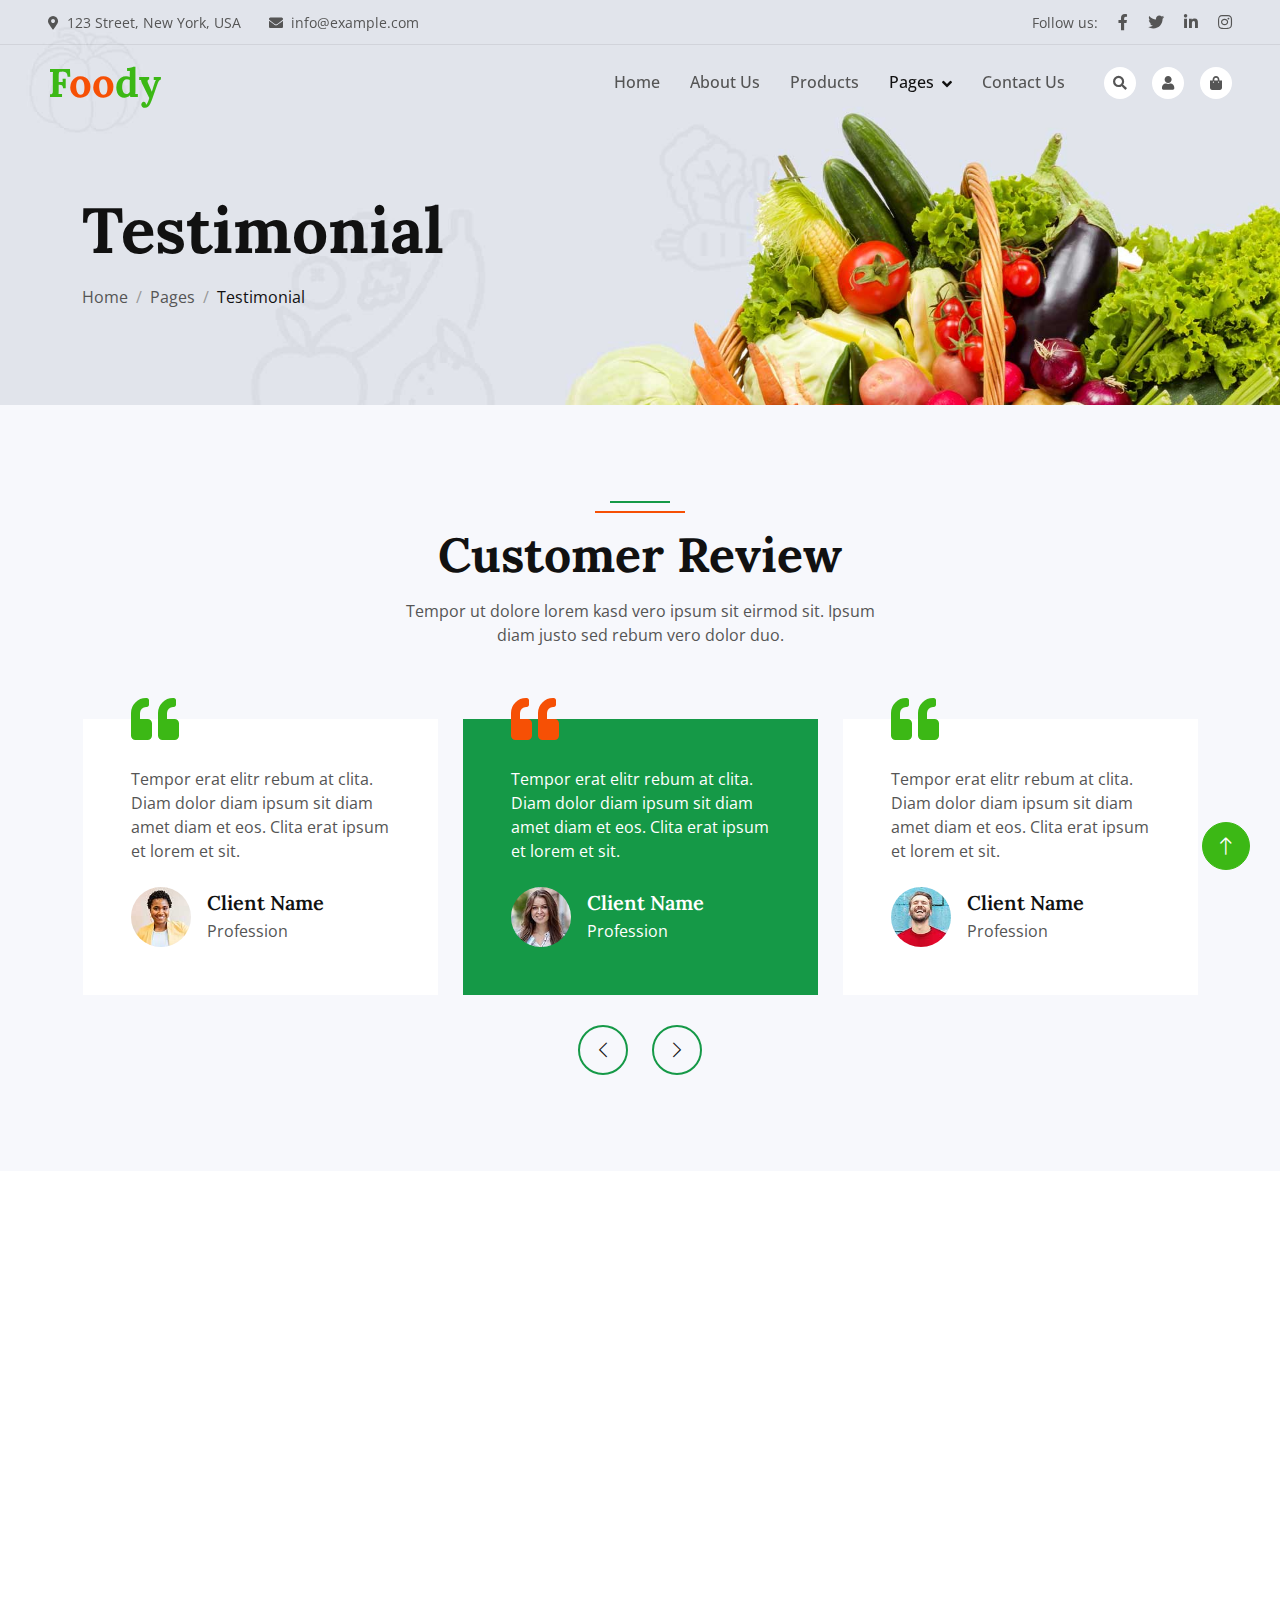
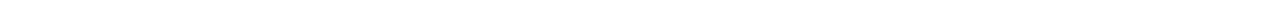
<file: testimonial.html>
<!DOCTYPE html>
<html lang="en">

<head>
    <meta charset="utf-8">
    <title>Foody - Organic Food Website Template</title>
    <meta content="width=device-width, initial-scale=1.0" name="viewport">
    <meta content="" name="keywords">
    <meta content="" name="description">

    <!-- Favicon -->
    <link href="img/favicon.ico" rel="icon">

    <!-- Google Web Fonts -->
    <link rel="preconnect" href="https://fonts.googleapis.com">
    <link rel="preconnect" href="https://fonts.gstatic.com" crossorigin>
    <link href="https://fonts.googleapis.com/css2?family=Open+Sans:wght@400;500&family=Lora:wght@600;700&display=swap" rel="stylesheet"> 

    <!-- Icon Font Stylesheet -->
    <link href="https://cdnjs.cloudflare.com/ajax/libs/font-awesome/5.10.0/css/all.min.css" rel="stylesheet">
    <link href="https://cdn.jsdelivr.net/npm/bootstrap-icons@1.4.1/font/bootstrap-icons.css" rel="stylesheet">

    <!-- Libraries Stylesheet -->
    <link href="lib/animate/animate.min.css" rel="stylesheet">
    <link href="lib/owlcarousel/assets/owl.carousel.min.css" rel="stylesheet">

    <!-- Customized Bootstrap Stylesheet -->
    <link href="css/bootstrap.min.css" rel="stylesheet">

    <!-- Template Stylesheet -->
    <link href="css/style.css" rel="stylesheet">
</head>

<body>
    <!-- Spinner Start -->
    <div id="spinner" class="show bg-white position-fixed translate-middle w-100 vh-100 top-50 start-50 d-flex align-items-center justify-content-center">
        <div class="spinner-border text-primary" role="status"></div>
    </div>
    <!-- Spinner End -->


    <!-- Navbar Start -->
    <div class="container-fluid fixed-top px-0 wow fadeIn" data-wow-delay="0.1s">
        <div class="top-bar row gx-0 align-items-center d-none d-lg-flex">
            <div class="col-lg-6 px-5 text-start">
                <small><i class="fa fa-map-marker-alt me-2"></i>123 Street, New York, USA</small>
                <small class="ms-4"><i class="fa fa-envelope me-2"></i>info@example.com</small>
            </div>
            <div class="col-lg-6 px-5 text-end">
                <small>Follow us:</small>
                <a class="text-body ms-3" href=""><i class="fab fa-facebook-f"></i></a>
                <a class="text-body ms-3" href=""><i class="fab fa-twitter"></i></a>
                <a class="text-body ms-3" href=""><i class="fab fa-linkedin-in"></i></a>
                <a class="text-body ms-3" href=""><i class="fab fa-instagram"></i></a>
            </div>
        </div>

        <nav class="navbar navbar-expand-lg navbar-light py-lg-0 px-lg-5 wow fadeIn" data-wow-delay="0.1s">
            <a href="index.html" class="navbar-brand ms-4 ms-lg-0">
                <h1 class="fw-bold text-primary m-0">F<span class="text-secondary">oo</span>dy</h1>
            </a>
            <button type="button" class="navbar-toggler me-4" data-bs-toggle="collapse" data-bs-target="#navbarCollapse">
                <span class="navbar-toggler-icon"></span>
            </button>
            <div class="collapse navbar-collapse" id="navbarCollapse">
                <div class="navbar-nav ms-auto p-4 p-lg-0">
                    <a href="index.html" class="nav-item nav-link">Home</a>
                    <a href="about.html" class="nav-item nav-link">About Us</a>
                    <a href="product.html" class="nav-item nav-link">Products</a>
                    <div class="nav-item dropdown">
                        <a href="#" class="nav-link dropdown-toggle active" data-bs-toggle="dropdown">Pages</a>
                        <div class="dropdown-menu m-0">
                            <a href="blog.html" class="dropdown-item">Blog Grid</a>
                            <a href="feature.html" class="dropdown-item">Our Features</a>
                            <a href="testimonial.html" class="dropdown-item active">Testimonial</a>
                            <a href="404.html" class="dropdown-item">404 Page</a>
                        </div>
                    </div>
                    <a href="contact.html" class="nav-item nav-link">Contact Us</a>
                </div>
                <div class="d-none d-lg-flex ms-2">
                    <a class="btn-sm-square bg-white rounded-circle ms-3" href="">
                        <small class="fa fa-search text-body"></small>
                    </a>
                    <a class="btn-sm-square bg-white rounded-circle ms-3" href="">
                        <small class="fa fa-user text-body"></small>
                    </a>
                    <a class="btn-sm-square bg-white rounded-circle ms-3" href="">
                        <small class="fa fa-shopping-bag text-body"></small>
                    </a>
                </div>
            </div>
        </nav>
    </div>
    <!-- Navbar End -->


    <!-- Page Header Start -->
    <div class="container-fluid page-header wow fadeIn" data-wow-delay="0.1s">
        <div class="container">
            <h1 class="display-3 mb-3 animated slideInDown">Testimonial</h1>
            <nav aria-label="breadcrumb animated slideInDown">
                <ol class="breadcrumb mb-0">
                    <li class="breadcrumb-item"><a class="text-body" href="#">Home</a></li>
                    <li class="breadcrumb-item"><a class="text-body" href="#">Pages</a></li>
                    <li class="breadcrumb-item text-dark active" aria-current="page">Testimonial</li>
                </ol>
            </nav>
        </div>
    </div>
    <!-- Page Header End -->


    <!-- Testimonial Start -->
    <div class="container-fluid bg-light bg-icon py-6">
        <div class="container">
            <div class="section-header text-center mx-auto mb-5 wow fadeInUp" data-wow-delay="0.1s" style="max-width: 500px;">
                <h1 class="display-5 mb-3">Customer Review</h1>
                <p>Tempor ut dolore lorem kasd vero ipsum sit eirmod sit. Ipsum diam justo sed rebum vero dolor duo.</p>
            </div>
            <div class="owl-carousel testimonial-carousel wow fadeInUp" data-wow-delay="0.1s">
                <div class="testimonial-item position-relative bg-white p-5 mt-4">
                    <i class="fa fa-quote-left fa-3x text-primary position-absolute top-0 start-0 mt-n4 ms-5"></i>
                    <p class="mb-4">Tempor erat elitr rebum at clita. Diam dolor diam ipsum sit diam amet diam et eos. Clita erat ipsum et lorem et sit.</p>
                    <div class="d-flex align-items-center">
                        <img class="flex-shrink-0 rounded-circle" src="img/testimonial-1.jpg" alt="">
                        <div class="ms-3">
                            <h5 class="mb-1">Client Name</h5>
                            <span>Profession</span>
                        </div>
                    </div>
                </div>
                <div class="testimonial-item position-relative bg-white p-5 mt-4">
                    <i class="fa fa-quote-left fa-3x text-primary position-absolute top-0 start-0 mt-n4 ms-5"></i>
                    <p class="mb-4">Tempor erat elitr rebum at clita. Diam dolor diam ipsum sit diam amet diam et eos. Clita erat ipsum et lorem et sit.</p>
                    <div class="d-flex align-items-center">
                        <img class="flex-shrink-0 rounded-circle" src="img/testimonial-2.jpg" alt="">
                        <div class="ms-3">
                            <h5 class="mb-1">Client Name</h5>
                            <span>Profession</span>
                        </div>
                    </div>
                </div>
                <div class="testimonial-item position-relative bg-white p-5 mt-4">
                    <i class="fa fa-quote-left fa-3x text-primary position-absolute top-0 start-0 mt-n4 ms-5"></i>
                    <p class="mb-4">Tempor erat elitr rebum at clita. Diam dolor diam ipsum sit diam amet diam et eos. Clita erat ipsum et lorem et sit.</p>
                    <div class="d-flex align-items-center">
                        <img class="flex-shrink-0 rounded-circle" src="img/testimonial-3.jpg" alt="">
                        <div class="ms-3">
                            <h5 class="mb-1">Client Name</h5>
                            <span>Profession</span>
                        </div>
                    </div>
                </div>
                <div class="testimonial-item position-relative bg-white p-5 mt-4">
                    <i class="fa fa-quote-left fa-3x text-primary position-absolute top-0 start-0 mt-n4 ms-5"></i>
                    <p class="mb-4">Tempor erat elitr rebum at clita. Diam dolor diam ipsum sit diam amet diam et eos. Clita erat ipsum et lorem et sit.</p>
                    <div class="d-flex align-items-center">
                        <img class="flex-shrink-0 rounded-circle" src="img/testimonial-4.jpg" alt="">
                        <div class="ms-3">
                            <h5 class="mb-1">Client Name</h5>
                            <span>Profession</span>
                        </div>
                    </div>
                </div>
            </div>
        </div>
    </div>
    <!-- Testimonial End -->


    <!-- Footer Start -->
    <div class="container-fluid bg-dark footer pt-5 wow fadeIn" data-wow-delay="0.1s">
        <div class="container py-5">
            <div class="row g-5">
                <div class="col-lg-3 col-md-6">
                    <h1 class="fw-bold text-primary mb-4">F<span class="text-secondary">oo</span>dy</h1>
                    <p>Diam dolor diam ipsum sit. Aliqu diam amet diam et eos. Clita erat ipsum et lorem et sit, sed stet lorem sit clita</p>
                    <div class="d-flex pt-2">
                        <a class="btn btn-square btn-outline-light rounded-circle me-1" href=""><i class="fab fa-twitter"></i></a>
                        <a class="btn btn-square btn-outline-light rounded-circle me-1" href=""><i class="fab fa-facebook-f"></i></a>
                        <a class="btn btn-square btn-outline-light rounded-circle me-1" href=""><i class="fab fa-youtube"></i></a>
                        <a class="btn btn-square btn-outline-light rounded-circle me-0" href=""><i class="fab fa-linkedin-in"></i></a>
                    </div>
                </div>
                <div class="col-lg-3 col-md-6">
                    <h4 class="text-light mb-4">Address</h4>
                    <p><i class="fa fa-map-marker-alt me-3"></i>123 Street, New York, USA</p>
                    <p><i class="fa fa-phone-alt me-3"></i>+012 345 67890</p>
                    <p><i class="fa fa-envelope me-3"></i>info@example.com</p>
                </div>
                <div class="col-lg-3 col-md-6">
                    <h4 class="text-light mb-4">Quick Links</h4>
                    <a class="btn btn-link" href="">About Us</a>
                    <a class="btn btn-link" href="">Contact Us</a>
                    <a class="btn btn-link" href="">Our Services</a>
                    <a class="btn btn-link" href="">Terms & Condition</a>
                    <a class="btn btn-link" href="">Support</a>
                </div>
                <div class="col-lg-3 col-md-6">
                    <h4 class="text-light mb-4">Newsletter</h4>
                    <p>Dolor amet sit justo amet elitr clita ipsum elitr est.</p>
                    <div class="position-relative mx-auto" style="max-width: 400px;">
                        <input class="form-control bg-transparent w-100 py-3 ps-4 pe-5" type="text" placeholder="Your email">
                        <button type="button" class="btn btn-primary py-2 position-absolute top-0 end-0 mt-2 me-2">SignUp</button>
                    </div>
                </div>
            </div>
        </div>
        <div class="container-fluid copyright">
            <div class="container">
                <div class="row">
                    <div class="col-md-6 text-center text-md-start mb-3 mb-md-0">
                        &copy; <a href="#">Your Site Name</a>, All Right Reserved.
                    </div>
                    <div class="col-md-6 text-center text-md-end">
                        <!--/*** This template is free as long as you keep the footer author’s credit link/attribution link/backlink. If you'd like to use the template without the footer author’s credit link/attribution link/backlink, you can purchase the Credit Removal License from "https://htmlcodex.com/credit-removal". Thank you for your support. ***/-->
                        Designed By <a href="https://htmlcodex.com">HTML Codex</a>
                    </div>
                </div>
            </div>
        </div>
    </div>
    <!-- Footer End -->


    <!-- Back to Top -->
    <a href="#" class="btn btn-lg btn-primary btn-lg-square rounded-circle back-to-top"><i class="bi bi-arrow-up"></i></a>


    <!-- JavaScript Libraries -->
    <script src="https://code.jquery.com/jquery-3.4.1.min.js"></script>
    <script src="https://cdn.jsdelivr.net/npm/bootstrap@5.0.0/dist/js/bootstrap.bundle.min.js"></script>
    <script src="lib/wow/wow.min.js"></script>
    <script src="lib/easing/easing.min.js"></script>
    <script src="lib/waypoints/waypoints.min.js"></script>
    <script src="lib/owlcarousel/owl.carousel.min.js"></script>

    <!-- Template Javascript -->
    <script src="js/main.js"></script>
</body>

</html>
</file>
<file: css/style.css>
/********** Template CSS **********/
:root {
    --primary: #159947;
    --secondary: #F65005;
    --light: #F7F8FC;
    --dark: #111111;
}

.back-to-top {
    position: fixed;
    display: none;
    right: 30px;
    bottom: 30px;
    z-index: 99;
}

.my-6 {
    margin-top: 6rem;
    margin-bottom: 6rem;
}

.py-6 {
    padding-top: 6rem;
    padding-bottom: 6rem;
}

#white h1{
    font-family: "Great Vibes", cursive;
    font-size: 60px;
    color: #d3ff6b;
    font-weight: 800;
    text-align: center;
}
#white p{
    font-size: 20px;
    color: #c8a97e;
    font-weight: 600;
    text-transform: uppercase;
    font-family: "Poppins", cursive;
    text-align: center;
}

/*** Spinner ***/
#spinner {
    opacity: 0;
    visibility: hidden;
    transition: opacity .5s ease-out, visibility 0s linear .5s;
    z-index: 99999;
}

#spinner.show {
    transition: opacity .5s ease-out, visibility 0s linear 0s;
    visibility: visible;
    opacity: 1;
}


/*** Button ***/
.btn {
    font-weight: 500;
    transition: .5s;
}

.btn.btn-primary,
.btn.btn-secondary,
.btn.btn-outline-primary:hover,
.btn.btn-outline-secondary:hover {
    color: #FFFFFF;
}

.btn-square {
    width: 38px;
    height: 38px;
}

.btn-sm-square {
    width: 32px;
    height: 32px;
}

.btn-lg-square {
    width: 48px;
    height: 48px;
}

.btn-square,
.btn-sm-square,
.btn-lg-square {
    padding: 0;
    display: flex;
    align-items: center;
    justify-content: center;
    font-weight: normal;
}


/*** Navbar ***/
.fixed-top {
    transition: .5s;
}

.top-bar {
    height: 45px;
    border-bottom: 1px solid rgba(0, 0, 0, .07);
}

.navbar .dropdown-toggle::after {
    border: none;
    content: "\f107";
    font-family: "Font Awesome 5 Free";
    font-weight: 900;
    vertical-align: middle;
    margin-left: 8px;
}

.navbar .navbar-nav .nav-link {
    padding: 25px 15px;
    color: #555555;
    font-weight: 500;
    outline: none;
}

.navbar .navbar-nav .nav-link:hover,
.navbar .navbar-nav .nav-link.active {
    color: var(--dark);
}

@media (max-width: 991.98px) {
    .navbar .navbar-nav {
        margin-top: 10px;
        border-top: 1px solid rgba(0, 0, 0, .07);
        background: #FFFFFF;
    }

    .navbar .navbar-nav .nav-link {
        padding: 10px 0;
    }
}

@media (min-width: 992px) {
    .navbar .nav-item .dropdown-menu {
        display: block;
        visibility: hidden;
        top: 100%;
        transform: rotateX(-75deg);
        transform-origin: 0% 0%;
        transition: .5s;
        opacity: 0;
    }

    .navbar .nav-item:hover .dropdown-menu {
        transform: rotateX(0deg);
        visibility: visible;
        transition: .5s;
        opacity: 1;
    }
}


/*** Header ***/
.carousel-caption {
    top: 0;
    left: 0;
    right: 0;
    bottom: 0;
    display: flex;
    align-items: center;
    justify-content: center;
    text-align: start;
    z-index: 1;
}

.carousel-control-prev,
.carousel-control-next {
    width: 15%;
}

.carousel-control-prev-icon,
.carousel-control-next-icon {
    width: 3rem;
    height: 3rem;
    background-color: var(--primary);
    border: 10px solid var(--primary);
    border-radius: 3rem;
}

@media (max-width: 768px) {
    #header-carousel .carousel-item {
        position: relative;
        min-height: 850px;
    }
    
    #header-carousel .carousel-item img {
        position: absolute;
        width: 100%;
        height: 100%;
        object-fit: cover;
    }
}

.page-header {
    padding-top: 12rem;
    padding-bottom: 6rem;
    background: url(../img/carousel-1.jpg) top right no-repeat;
    background-size: cover;
}

.breadcrumb-item+.breadcrumb-item::before {
    color: #999999;
}


/*** Section Header ***/
.section-header {
    position: relative;
    padding-top: 25px;
}

.section-header::before {
    position: absolute;
    content: "";
    width: 60px;
    height: 2px;
    top: 0;
    left: 50%;
    transform: translateX(-50%);
    background: var(--primary);
}

.section-header::after {
    position: absolute;
    content: "";
    width: 90px;
    height: 2px;
    top: 10px;
    left: 50%;
    transform: translateX(-50%);
    background: var(--secondary);
}

.section-header.text-start::before,
.section-header.text-start::after {
    left: 0;
    transform: translateX(0);
}



/*** About ***/
.about-img img {
    position: relative;
    z-index: 2;
}

.about-img::before {
    position: absolute;
    content: "";
    top: 0;
    left: -50%;
    width: 100%;
    height: 100%;
    background-image: -webkit-repeating-radial-gradient(#FFFFFF, #EEEEEE 5px, transparent 5px, transparent 10px);
    background-image: -moz-repeating-radial-gradient(#FFFFFF, #EEEEEE 5px, transparent 5px, transparent 10px);
    background-image: -ms-repeating-radial-gradient(#FFFFFF, #EEEEEE 5px, transparent 5px, transparent 10px);
    background-image: -o-repeating-radial-gradient(#FFFFFF, #EEEEEE 5px, transparent 5px, transparent 10px);
    background-image: repeating-radial-gradient(#FFFFFF, #EEEEEE 5px, transparent 5px, transparent 10px);
    background-size: 20px 20px;
    transform: skew(20deg);
    z-index: 1;
}


/*** Product ***/
.nav-pills .nav-item .btn {
    color: var(--dark);
}

.nav-pills .nav-item .btn:hover,
.nav-pills .nav-item .btn.active {
    color: #FFFFFF;
}

.product-item {
    box-shadow: 0 0 45px rgba(0, 0, 0, .07);
}

.product-item img {
    transition: .5s;
}

.product-item:hover img {
    transform: scale(1.1);
}

.product-item small a:hover {
    color: var(--primary) !important;
}


/*** Testimonial ***/
.testimonial-carousel .owl-item .testimonial-item img {
    width: 60px;
    height: 60px;
}

.testimonial-carousel .owl-item .testimonial-item,
.testimonial-carousel .owl-item .testimonial-item * {
    transition: .5s;
}

.testimonial-carousel .owl-item.center .testimonial-item {
    background: var(--primary) !important;
}

.testimonial-carousel .owl-item.center .testimonial-item * {
    color: #FFFFFF !important;
}

.testimonial-carousel .owl-item.center .testimonial-item i {
    color: var(--secondary) !important;
}

.testimonial-carousel .owl-nav {
    margin-top: 30px;
    display: flex;
    justify-content: center;
}

.testimonial-carousel .owl-nav .owl-prev,
.testimonial-carousel .owl-nav .owl-next {
    margin: 0 12px;
    width: 50px;
    height: 50px;
    display: flex;
    align-items: center;
    justify-content: center;
    color: var(--dark);
    border: 2px solid var(--primary);
    border-radius: 50px;
    font-size: 18px;
    transition: .5s;
}

.testimonial-carousel .owl-nav .owl-prev:hover,
.testimonial-carousel .owl-nav .owl-next:hover {
    color: #FFFFFF;
    background: var(--primary);
}


/*** Footer ***/
.footer {
    color: #999999;
}

.footer .btn.btn-link {
    display: block;
    margin-bottom: 5px;
    padding: 0;
    text-align: left;
    color: #999999;
    font-weight: normal;
    text-transform: capitalize;
    transition: .3s;
}

.footer .btn.btn-link::before {
    position: relative;
    content: "\f105";
    font-family: "Font Awesome 5 Free";
    font-weight: 900;
    color: #999999;
    margin-right: 10px;
}

.footer .btn.btn-link:hover {
    color: var(--light);
    letter-spacing: 1px;
    box-shadow: none;
}

.footer .copyright {
    padding: 25px 0;
    font-size: 15px;
    border-top: 1px solid rgba(256, 256, 256, .1);
}

.footer .copyright a {
    color: var(--light);
}

.footer .copyright a:hover {
    color: var(--primary);
}
</file>
